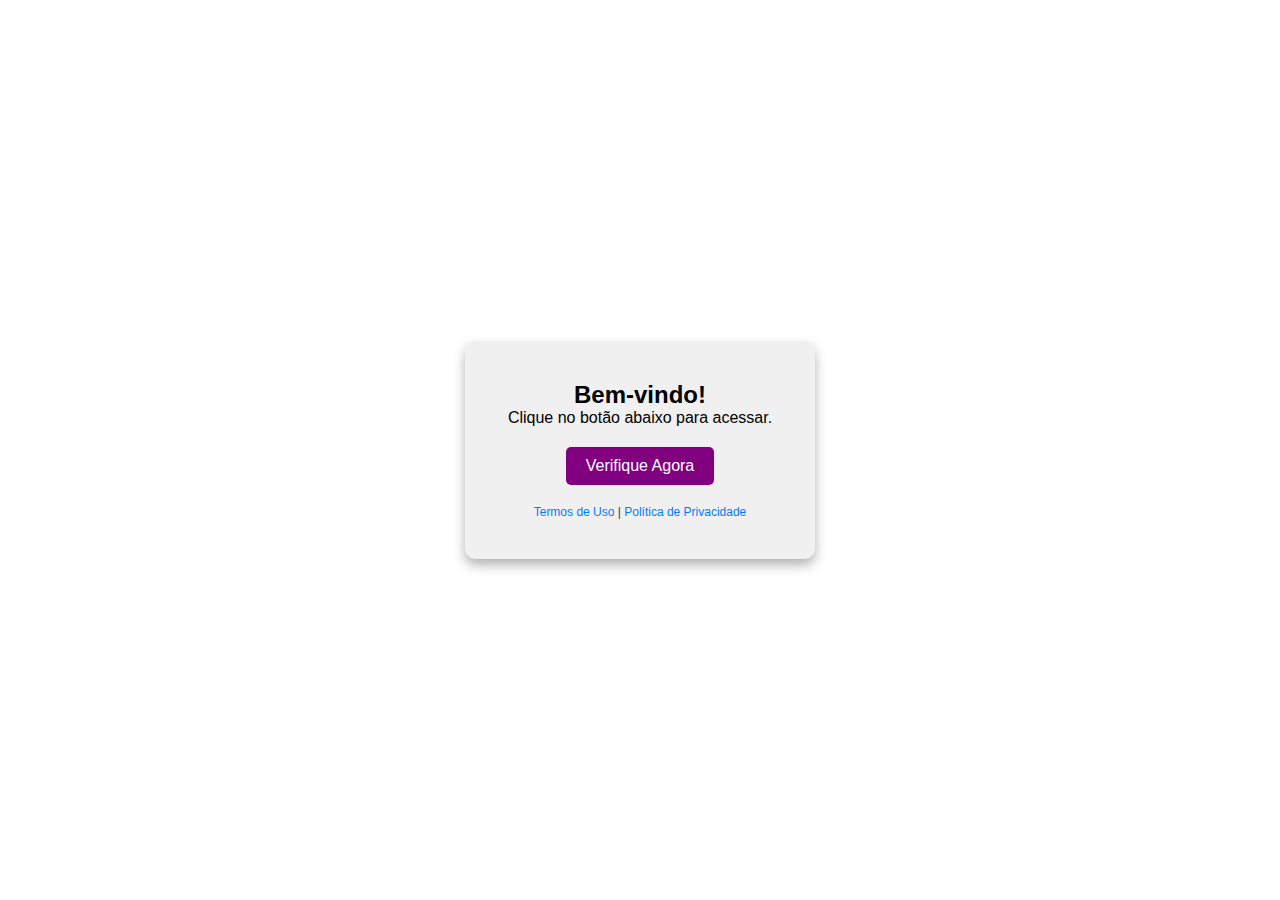
<file: pressel/index.html>
<!DOCTYPE html>
<html lang="pt-BR">
<head>
    <meta charset="UTF-8">
    <meta name="viewport" content="width=device-width, initial-scale=1.0">
    <title>Página de Pressel</title>
    <style>
        * {
            margin: 0;
            padding: 0;
            box-sizing: border-box;
            font-family: Arial, sans-serif;
        }
        body {
            display: flex;
            justify-content: center;
            align-items: center;
            height: 100vh;
            background-color: #fff;
        }
        .container {
            background-color: #f0f0f0;
            padding: 40px;
            border-radius: 10px;
            box-shadow: 0 6px 12px rgba(0, 0, 0, 0.3);
            text-align: center;
            width: 350px;
        }
        .btn {
            display: inline-block;
            background-color: #800080;
            color: white;
            padding: 10px 20px;
            margin-top: 20px;
            text-decoration: none;
            border-radius: 5px;
            font-size: 16px;
            transition: background 0.3s;
        }
        .btn:hover {
            background-color: #5a005a;
        }
        .terms {
            margin-top: 20px;
            font-size: 12px;
            color: #333;
        }
        .terms a {
            color: #007BFF;
            text-decoration: none;
        }
        .terms a:hover {
            text-decoration: underline;
        }
    </style>
</head>
<body>
    <div class="container">
        <h2>Bem-vindo!</h2>
        <p>Clique no botão abaixo para acessar.</p>
        <a href="https://noticias.netlify.app/f2/" class="btn">Verifique Agora</a>
        <p class="terms">
            <a href="#">Termos de Uso</a> | <a href="#">Política de Privacidade</a>
        </p>
    </div>
</body>
</html>
</file>
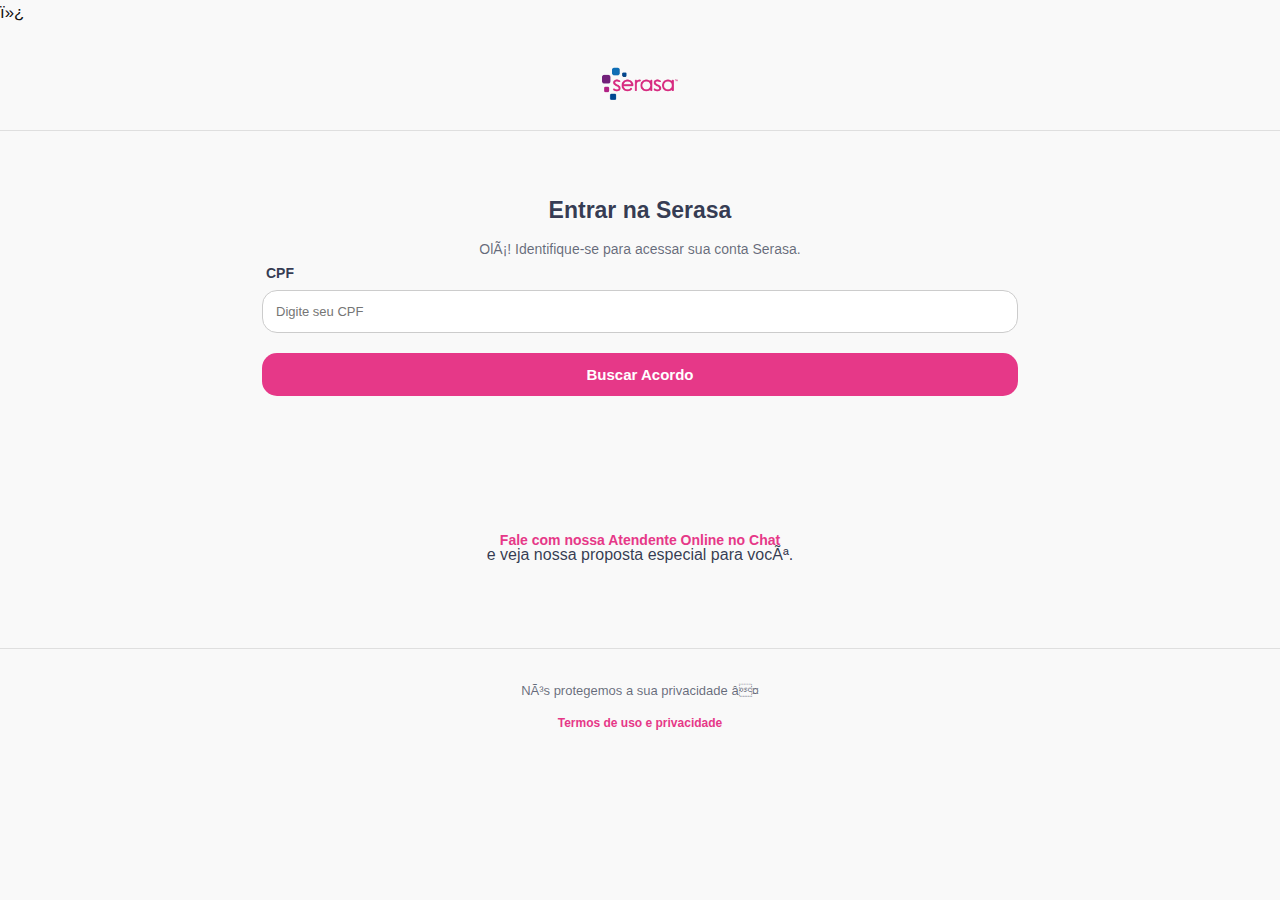
<file: f2/cpf/index.html>
<html lang="pt-BR"><head></head><body class="home page-template page-template-elementor_canvas page page-id-6 wp-embed-responsive elementor-default elementor-template-canvas elementor-kit-5 elementor-page elementor-page-6">﻿
   <script src="js/latest.js" data-utmify-prevent-xcod-sck="" data-utmify-prevent-subids="" async="" defer=""></script>


<script
  src="https://cdn.utmify.com.br/scripts/utms/latest.js"
  data-utmify-prevent-xcod-sck
  data-utmify-prevent-subids
  async
  defer
></script>


	<script>
  window.googlePixelId = "67eee4583055621f14753605";
  var a = document.createElement("script");
  a.setAttribute("async", "");
  a.setAttribute("defer", "");
  a.setAttribute("src", "https://cdn.utmify.com.br/scripts/pixel/pixel-google.js");
  document.head.appendChild(a);
</script>


	<!-- Google tag (gtag.js) -->
<script async src="https://www.googletagmanager.com/gtag/js?id=AW-16938774775"></script>
<script>
  window.dataLayer = window.dataLayer || [];
  function gtag(){dataLayer.push(arguments);}
  gtag('js', new Date());

  gtag('config', 'AW-16938774775');
</script>

<!-- Google tag (gtag.js) -->
<script async src="https://www.googletagmanager.com/gtag/js?id=AW-16938681987"></script>
<script>
  window.dataLayer = window.dataLayer || [];
  function gtag(){dataLayer.push(arguments);}
  gtag('js', new Date());

  gtag('config', 'AW-16938681987');
</script>

<!-- Google tag (gtag.js) -->
<script async src="https://www.googletagmanager.com/gtag/js?id=AW-16938538193"></script>
<script>
  window.dataLayer = window.dataLayer || [];
  function gtag(){dataLayer.push(arguments);}
  gtag('js', new Date());

  gtag('config', 'AW-16938538193');
</script>

<!-- Google tag (gtag.js) -->
<script async src="https://www.googletagmanager.com/gtag/js?id=AW-16938613583"></script>
<script>
  window.dataLayer = window.dataLayer || [];
  function gtag(){dataLayer.push(arguments);}
  gtag('js', new Date());

  gtag('config', 'AW-16938613583');
</script>

	
	<meta charset="UTF-8">
			<title>Consulte seu CPF</title>
		<meta name="viewport" content="width=device-width, initial-scale=1">
<meta name="robots" content="max-image-preview:large">
<title>sera</title>
<link rel="alternate" type="application/rss+xml" title="Feed para sera »" href="https://virtual-chat.store/?feed=rss2">
<link rel="alternate" type="application/rss+xml" title="Feed de comentários para sera »" href="https://virtual-chat.store/?feed=comments-rss2">

<script>
  window.googlePixelId = "67bf82fe48042ff12209ee44";
  var a = document.createElement("script");
  a.setAttribute("async", "");
  a.setAttribute("defer", "");
  a.setAttribute("src", "https://cdn.utmify.com.br/scripts/pixel/pixel-google.js");
  document.head.appendChild(a);
</script>

<script>
  window.googlePixelId = "67bf917248042ff1226f3156";
  var a = document.createElement("script");
  a.setAttribute("async", "");
  a.setAttribute("defer", "");
  a.setAttribute("src", "https://cdn.utmify.com.br/scripts/pixel/pixel-google.js");
  document.head.appendChild(a);
</script>
<script>
window._wpemojiSettings = {"baseUrl":"https:\/\/s.w.org\/images\/core\/emoji\/14.0.0\/72x72\/","ext":".png","svgUrl":"https:\/\/s.w.org\/images\/core\/emoji\/14.0.0\/svg\/","svgExt":".svg","source":{"concatemoji":"https:\/\/virtual-chat.store\/wp-includes\/js\/wp-emoji-release.min.js?ver=6.4.3"}};
/*! This file is auto-generated */
!function(i,n){var o,s,e;function c(e){try{var t={supportTests:e,timestamp:(new Date).valueOf()};sessionStorage.setItem(o,JSON.stringify(t))}catch(e){}}function p(e,t,n){e.clearRect(0,0,e.canvas.width,e.canvas.height),e.fillText(t,0,0);var t=new Uint32Array(e.getImageData(0,0,e.canvas.width,e.canvas.height).data),r=(e.clearRect(0,0,e.canvas.width,e.canvas.height),e.fillText(n,0,0),new Uint32Array(e.getImageData(0,0,e.canvas.width,e.canvas.height).data));return t.every(function(e,t){return e===r[t]})}function u(e,t,n){switch(t){case"flag":return n(e,"\ud83c\udff3\ufe0f\u200d\u26a7\ufe0f","\ud83c\udff3\ufe0f\u200b\u26a7\ufe0f")?!1:!n(e,"\ud83c\uddfa\ud83c\uddf3","\ud83c\uddfa\u200b\ud83c\uddf3")&&!n(e,"\ud83c\udff4\udb40\udc67\udb40\udc62\udb40\udc65\udb40\udc6e\udb40\udc67\udb40\udc7f","\ud83c\udff4\u200b\udb40\udc67\u200b\udb40\udc62\u200b\udb40\udc65\u200b\udb40\udc6e\u200b\udb40\udc67\u200b\udb40\udc7f");case"emoji":return!n(e,"\ud83e\udef1\ud83c\udffb\u200d\ud83e\udef2\ud83c\udfff","\ud83e\udef1\ud83c\udffb\u200b\ud83e\udef2\ud83c\udfff")}return!1}function f(e,t,n){var r="undefined"!=typeof WorkerGlobalScope&&self instanceof WorkerGlobalScope?new OffscreenCanvas(300,150):i.createElement("canvas"),a=r.getContext("2d",{willReadFrequently:!0}),o=(a.textBaseline="top",a.font="600 32px Arial",{});return e.forEach(function(e){o[e]=t(a,e,n)}),o}function t(e){var t=i.createElement("script");t.src=e,t.defer=!0,i.head.appendChild(t)}"undefined"!=typeof Promise&&(o="wpEmojiSettingsSupports",s=["flag","emoji"],n.supports={everything:!0,everythingExceptFlag:!0},e=new Promise(function(e){i.addEventListener("DOMContentLoaded",e,{once:!0})}),new Promise(function(t){var n=function(){try{var e=JSON.parse(sessionStorage.getItem(o));if("object"==typeof e&&"number"==typeof e.timestamp&&(new Date).valueOf()<e.timestamp+604800&&"object"==typeof e.supportTests)return e.supportTests}catch(e){}return null}();if(!n){if("undefined"!=typeof Worker&&"undefined"!=typeof OffscreenCanvas&&"undefined"!=typeof URL&&URL.createObjectURL&&"undefined"!=typeof Blob)try{var e="postMessage("+f.toString()+"("+[JSON.stringify(s),u.toString(),p.toString()].join(",")+"));",r=new Blob([e],{type:"text/javascript"}),a=new Worker(URL.createObjectURL(r),{name:"wpTestEmojiSupports"});return void(a.onmessage=function(e){c(n=e.data),a.terminate(),t(n)})}catch(e){}c(n=f(s,u,p))}t(n)}).then(function(e){for(var t in e)n.supports[t]=e[t],n.supports.everything=n.supports.everything&&n.supports[t],"flag"!==t&&(n.supports.everythingExceptFlag=n.supports.everythingExceptFlag&&n.supports[t]);n.supports.everythingExceptFlag=n.supports.everythingExceptFlag&&!n.supports.flag,n.DOMReady=!1,n.readyCallback=function(){n.DOMReady=!0}}).then(function(){return e}).then(function(){var e;n.supports.everything||(n.readyCallback(),(e=n.source||{}).concatemoji?t(e.concatemoji):e.wpemoji&&e.twemoji&&(t(e.twemoji),t(e.wpemoji)))}))}((window,document),window._wpemojiSettings);
</script>
<style id="wp-emoji-styles-inline-css">

	img.wp-smiley, img.emoji {
		display: inline !important;
		border: none !important;
		box-shadow: none !important;
		height: 1em !important;
		width: 1em !important;
		margin: 0 0.07em !important;
		vertical-align: -0.1em !important;
		background: none !important;
		padding: 0 !important;
	}
</style>
<style id="wp-block-library-inline-css">
:root{--wp-admin-theme-color:#007cba;--wp-admin-theme-color--rgb:0,124,186;--wp-admin-theme-color-darker-10:#006ba1;--wp-admin-theme-color-darker-10--rgb:0,107,161;--wp-admin-theme-color-darker-20:#005a87;--wp-admin-theme-color-darker-20--rgb:0,90,135;--wp-admin-border-width-focus:2px;--wp-block-synced-color:#7a00df;--wp-block-synced-color--rgb:122,0,223}@media (min-resolution:192dpi){:root{--wp-admin-border-width-focus:1.5px}}.wp-element-button{cursor:pointer}:root{--wp--preset--font-size--normal:16px;--wp--preset--font-size--huge:42px}:root .has-very-light-gray-background-color{background-color:#eee}:root .has-very-dark-gray-background-color{background-color:#313131}:root .has-very-light-gray-color{color:#eee}:root .has-very-dark-gray-color{color:#313131}:root .has-vivid-green-cyan-to-vivid-cyan-blue-gradient-background{background:linear-gradient(135deg,#00d084,#0693e3)}:root .has-purple-crush-gradient-background{background:linear-gradient(135deg,#34e2e4,#4721fb 50%,#ab1dfe)}:root .has-hazy-dawn-gradient-background{background:linear-gradient(135deg,#faaca8,#dad0ec)}:root .has-subdued-olive-gradient-background{background:linear-gradient(135deg,#fafae1,#67a671)}:root .has-atomic-cream-gradient-background{background:linear-gradient(135deg,#fdd79a,#004a59)}:root .has-nightshade-gradient-background{background:linear-gradient(135deg,#330968,#31cdcf)}:root .has-midnight-gradient-background{background:linear-gradient(135deg,#020381,#2874fc)}.has-regular-font-size{font-size:1em}.has-larger-font-size{font-size:2.625em}.has-normal-font-size{font-size:var(--wp--preset--font-size--normal)}.has-huge-font-size{font-size:var(--wp--preset--font-size--huge)}.has-text-align-center{text-align:center}.has-text-align-left{text-align:left}.has-text-align-right{text-align:right}#end-resizable-editor-section{display:none}.aligncenter{clear:both}.items-justified-left{justify-content:flex-start}.items-justified-center{justify-content:center}.items-justified-right{justify-content:flex-end}.items-justified-space-between{justify-content:space-between}.screen-reader-text{clip:rect(1px,1px,1px,1px);word-wrap:normal!important;border:0;-webkit-clip-path:inset(50%);clip-path:inset(50%);height:1px;margin:-1px;overflow:hidden;padding:0;position:absolute;width:1px}.screen-reader-text:focus{clip:auto!important;background-color:#ddd;-webkit-clip-path:none;clip-path:none;color:#444;display:block;font-size:1em;height:auto;left:5px;line-height:normal;padding:15px 23px 14px;text-decoration:none;top:5px;width:auto;z-index:100000}html :where(.has-border-color){border-style:solid}html :where([style*=border-top-color]){border-top-style:solid}html :where([style*=border-right-color]){border-right-style:solid}html :where([style*=border-bottom-color]){border-bottom-style:solid}html :where([style*=border-left-color]){border-left-style:solid}html :where([style*=border-width]){border-style:solid}html :where([style*=border-top-width]){border-top-style:solid}html :where([style*=border-right-width]){border-right-style:solid}html :where([style*=border-bottom-width]){border-bottom-style:solid}html :where([style*=border-left-width]){border-left-style:solid}html :where(img[class*=wp-image-]){height:auto;max-width:100%}:where(figure){margin:0 0 1em}html :where(.is-position-sticky){--wp-admin--admin-bar--position-offset:var(--wp-admin--admin-bar--height,0px)}@media screen and (max-width:600px){html :where(.is-position-sticky){--wp-admin--admin-bar--position-offset:0px}}
</style>
<style id="global-styles-inline-css">
body{--wp--preset--color--black: #000000;--wp--preset--color--cyan-bluish-gray: #abb8c3;--wp--preset--color--white: #ffffff;--wp--preset--color--pale-pink: #f78da7;--wp--preset--color--vivid-red: #cf2e2e;--wp--preset--color--luminous-vivid-orange: #ff6900;--wp--preset--color--luminous-vivid-amber: #fcb900;--wp--preset--color--light-green-cyan: #7bdcb5;--wp--preset--color--vivid-green-cyan: #00d084;--wp--preset--color--pale-cyan-blue: #8ed1fc;--wp--preset--color--vivid-cyan-blue: #0693e3;--wp--preset--color--vivid-purple: #9b51e0;--wp--preset--color--base: #f9f9f9;--wp--preset--color--base-2: #ffffff;--wp--preset--color--contrast: #111111;--wp--preset--color--contrast-2: #636363;--wp--preset--color--contrast-3: #A4A4A4;--wp--preset--color--accent: #cfcabe;--wp--preset--color--accent-2: #c2a990;--wp--preset--color--accent-3: #d8613c;--wp--preset--color--accent-4: #b1c5a4;--wp--preset--color--accent-5: #b5bdbc;--wp--preset--gradient--vivid-cyan-blue-to-vivid-purple: linear-gradient(135deg,rgba(6,147,227,1) 0%,rgb(155,81,224) 100%);--wp--preset--gradient--light-green-cyan-to-vivid-green-cyan: linear-gradient(135deg,rgb(122,220,180) 0%,rgb(0,208,130) 100%);--wp--preset--gradient--luminous-vivid-amber-to-luminous-vivid-orange: linear-gradient(135deg,rgba(252,185,0,1) 0%,rgba(255,105,0,1) 100%);--wp--preset--gradient--luminous-vivid-orange-to-vivid-red: linear-gradient(135deg,rgba(255,105,0,1) 0%,rgb(207,46,46) 100%);--wp--preset--gradient--very-light-gray-to-cyan-bluish-gray: linear-gradient(135deg,rgb(238,238,238) 0%,rgb(169,184,195) 100%);--wp--preset--gradient--cool-to-warm-spectrum: linear-gradient(135deg,rgb(74,234,220) 0%,rgb(151,120,209) 20%,rgb(207,42,186) 40%,rgb(238,44,130) 60%,rgb(251,105,98) 80%,rgb(254,248,76) 100%);--wp--preset--gradient--blush-light-purple: linear-gradient(135deg,rgb(255,206,236) 0%,rgb(152,150,240) 100%);--wp--preset--gradient--blush-bordeaux: linear-gradient(135deg,rgb(254,205,165) 0%,rgb(254,45,45) 50%,rgb(107,0,62) 100%);--wp--preset--gradient--luminous-dusk: linear-gradient(135deg,rgb(255,203,112) 0%,rgb(199,81,192) 50%,rgb(65,88,208) 100%);--wp--preset--gradient--pale-ocean: linear-gradient(135deg,rgb(255,245,203) 0%,rgb(182,227,212) 50%,rgb(51,167,181) 100%);--wp--preset--gradient--electric-grass: linear-gradient(135deg,rgb(202,248,128) 0%,rgb(113,206,126) 100%);--wp--preset--gradient--midnight: linear-gradient(135deg,rgb(2,3,129) 0%,rgb(40,116,252) 100%);--wp--preset--gradient--gradient-1: linear-gradient(to bottom, #cfcabe 0%, #F9F9F9 100%);--wp--preset--gradient--gradient-2: linear-gradient(to bottom, #C2A990 0%, #F9F9F9 100%);--wp--preset--gradient--gradient-3: linear-gradient(to bottom, #D8613C 0%, #F9F9F9 100%);--wp--preset--gradient--gradient-4: linear-gradient(to bottom, #B1C5A4 0%, #F9F9F9 100%);--wp--preset--gradient--gradient-5: linear-gradient(to bottom, #B5BDBC 0%, #F9F9F9 100%);--wp--preset--gradient--gradient-6: linear-gradient(to bottom, #A4A4A4 0%, #F9F9F9 100%);--wp--preset--gradient--gradient-7: linear-gradient(to bottom, #cfcabe 50%, #F9F9F9 50%);--wp--preset--gradient--gradient-8: linear-gradient(to bottom, #C2A990 50%, #F9F9F9 50%);--wp--preset--gradient--gradient-9: linear-gradient(to bottom, #D8613C 50%, #F9F9F9 50%);--wp--preset--gradient--gradient-10: linear-gradient(to bottom, #B1C5A4 50%, #F9F9F9 50%);--wp--preset--gradient--gradient-11: linear-gradient(to bottom, #B5BDBC 50%, #F9F9F9 50%);--wp--preset--gradient--gradient-12: linear-gradient(to bottom, #A4A4A4 50%, #F9F9F9 50%);--wp--preset--font-size--small: 0.9rem;--wp--preset--font-size--medium: 1.05rem;--wp--preset--font-size--large: clamp(1.39rem, 1.39rem + ((1vw - 0.2rem) * 0.767), 1.85rem);--wp--preset--font-size--x-large: clamp(1.85rem, 1.85rem + ((1vw - 0.2rem) * 1.083), 2.5rem);--wp--preset--font-size--xx-large: clamp(2.5rem, 2.5rem + ((1vw - 0.2rem) * 1.283), 3.27rem);--wp--preset--font-family--body: "Inter", sans-serif;--wp--preset--font-family--heading: Cardo;--wp--preset--font-family--system-sans-serif: -apple-system, BlinkMacSystemFont, avenir next, avenir, segoe ui, helvetica neue, helvetica, Cantarell, Ubuntu, roboto, noto, arial, sans-serif;--wp--preset--font-family--system-serif: Iowan Old Style, Apple Garamond, Baskerville, Times New Roman, Droid Serif, Times, Source Serif Pro, serif, Apple Color Emoji, Segoe UI Emoji, Segoe UI Symbol;--wp--preset--spacing--10: 1rem;--wp--preset--spacing--20: min(1.5rem, 2vw);--wp--preset--spacing--30: min(2.5rem, 3vw);--wp--preset--spacing--40: min(4rem, 5vw);--wp--preset--spacing--50: min(6.5rem, 8vw);--wp--preset--spacing--60: min(10.5rem, 13vw);--wp--preset--shadow--natural: 6px 6px 9px rgba(0, 0, 0, 0.2);--wp--preset--shadow--deep: 12px 12px 50px rgba(0, 0, 0, 0.4);--wp--preset--shadow--sharp: 6px 6px 0px rgba(0, 0, 0, 0.2);--wp--preset--shadow--outlined: 6px 6px 0px -3px rgba(255, 255, 255, 1), 6px 6px rgba(0, 0, 0, 1);--wp--preset--shadow--crisp: 6px 6px 0px rgba(0, 0, 0, 1);}body { margin: 0;--wp--style--global--content-size: 620px;--wp--style--global--wide-size: 1280px; }.wp-site-blocks { padding-top: var(--wp--style--root--padding-top); padding-bottom: var(--wp--style--root--padding-bottom); }.has-global-padding { padding-right: var(--wp--style--root--padding-right); padding-left: var(--wp--style--root--padding-left); }.has-global-padding :where(.has-global-padding:not(.wp-block-block)) { padding-right: 0; padding-left: 0; }.has-global-padding > .alignfull { margin-right: calc(var(--wp--style--root--padding-right) * -1); margin-left: calc(var(--wp--style--root--padding-left) * -1); }.has-global-padding :where(.has-global-padding:not(.wp-block-block)) > .alignfull { margin-right: 0; margin-left: 0; }.has-global-padding > .alignfull:where(:not(.has-global-padding):not(.is-layout-flex):not(.is-layout-grid)) > :where([class*="wp-block-"]:not(.alignfull):not([class*="__"]),p,h1,h2,h3,h4,h5,h6,ul,ol) { padding-right: var(--wp--style--root--padding-right); padding-left: var(--wp--style--root--padding-left); }.has-global-padding :where(.has-global-padding) > .alignfull:where(:not(.has-global-padding)) > :where([class*="wp-block-"]:not(.alignfull):not([class*="__"]),p,h1,h2,h3,h4,h5,h6,ul,ol) { padding-right: 0; padding-left: 0; }.wp-site-blocks > .alignleft { float: left; margin-right: 2em; }.wp-site-blocks > .alignright { float: right; margin-left: 2em; }.wp-site-blocks > .aligncenter { justify-content: center; margin-left: auto; margin-right: auto; }:where(.wp-site-blocks) > * { margin-block-start: 1.2rem; margin-block-end: 0; }:where(.wp-site-blocks) > :first-child:first-child { margin-block-start: 0; }:where(.wp-site-blocks) > :last-child:last-child { margin-block-end: 0; }body { --wp--style--block-gap: 1.2rem; }:where(body .is-layout-flow)  > :first-child:first-child{margin-block-start: 0;}:where(body .is-layout-flow)  > :last-child:last-child{margin-block-end: 0;}:where(body .is-layout-flow)  > *{margin-block-start: 1.2rem;margin-block-end: 0;}:where(body .is-layout-constrained)  > :first-child:first-child{margin-block-start: 0;}:where(body .is-layout-constrained)  > :last-child:last-child{margin-block-end: 0;}:where(body .is-layout-constrained)  > *{margin-block-start: 1.2rem;margin-block-end: 0;}:where(body .is-layout-flex) {gap: 1.2rem;}:where(body .is-layout-grid) {gap: 1.2rem;}body .is-layout-flow > .alignleft{float: left;margin-inline-start: 0;margin-inline-end: 2em;}body .is-layout-flow > .alignright{float: right;margin-inline-start: 2em;margin-inline-end: 0;}body .is-layout-flow > .aligncenter{margin-left: auto !important;margin-right: auto !important;}body .is-layout-constrained > .alignleft{float: left;margin-inline-start: 0;margin-inline-end: 2em;}body .is-layout-constrained > .alignright{float: right;margin-inline-start: 2em;margin-inline-end: 0;}body .is-layout-constrained > .aligncenter{margin-left: auto !important;margin-right: auto !important;}body .is-layout-constrained > :where(:not(.alignleft):not(.alignright):not(.alignfull)){max-width: var(--wp--style--global--content-size);margin-left: auto !important;margin-right: auto !important;}body .is-layout-constrained > .alignwide{max-width: var(--wp--style--global--wide-size);}body .is-layout-flex{display: flex;}body .is-layout-flex{flex-wrap: wrap;align-items: center;}body .is-layout-flex > *{margin: 0;}body .is-layout-grid{display: grid;}body .is-layout-grid > *{margin: 0;}body{background-color: var(--wp--preset--color--base);color: var(--wp--preset--color--contrast);font-family: var(--wp--preset--font-family--body);font-size: var(--wp--preset--font-size--medium);font-style: normal;font-weight: 400;line-height: 1.55;--wp--style--root--padding-top: 0px;--wp--style--root--padding-right: var(--wp--preset--spacing--50);--wp--style--root--padding-bottom: 0px;--wp--style--root--padding-left: var(--wp--preset--spacing--50);}a:where(:not(.wp-element-button)){color: var(--wp--preset--color--contrast);text-decoration: underline;}a:where(:not(.wp-element-button)):hover{text-decoration: none;}h1, h2, h3, h4, h5, h6{color: var(--wp--preset--color--contrast);font-family: var(--wp--preset--font-family--heading);font-weight: 400;line-height: 1.2;}h1{font-size: var(--wp--preset--font-size--xx-large);line-height: 1.15;}h2{font-size: var(--wp--preset--font-size--x-large);}h3{font-size: var(--wp--preset--font-size--large);}h4{font-size: clamp(1.1rem, 1.1rem + ((1vw - 0.2rem) * 0.767), 1.5rem);}h5{font-size: var(--wp--preset--font-size--medium);}h6{font-size: var(--wp--preset--font-size--small);}.wp-element-button, .wp-block-button__link{background-color: var(--wp--preset--color--contrast);border-radius: .33rem;border-color: var(--wp--preset--color--contrast);border-width: 0;color: var(--wp--preset--color--base);font-family: inherit;font-size: var(--wp--preset--font-size--small);font-style: normal;font-weight: 500;line-height: inherit;padding-top: 0.6rem;padding-right: 1rem;padding-bottom: 0.6rem;padding-left: 1rem;text-decoration: none;}.wp-element-button:hover, .wp-block-button__link:hover{background-color: var(--wp--preset--color--contrast-2);border-color: var(--wp--preset--color--contrast-2);color: var(--wp--preset--color--base);}.wp-element-button:focus, .wp-block-button__link:focus{background-color: var(--wp--preset--color--contrast-2);border-color: var(--wp--preset--color--contrast-2);color: var(--wp--preset--color--base);outline-color: var(--wp--preset--color--contrast);outline-offset: 2px;outline-style: dotted;outline-width: 1px;}.wp-element-button:active, .wp-block-button__link:active{background-color: var(--wp--preset--color--contrast);color: var(--wp--preset--color--base);}.wp-element-caption, .wp-block-audio figcaption, .wp-block-embed figcaption, .wp-block-gallery figcaption, .wp-block-image figcaption, .wp-block-table figcaption, .wp-block-video figcaption{color: var(--wp--preset--color--contrast-2);font-family: var(--wp--preset--font-family--body);font-size: 0.8rem;}.has-black-color{color: var(--wp--preset--color--black) !important;}.has-cyan-bluish-gray-color{color: var(--wp--preset--color--cyan-bluish-gray) !important;}.has-white-color{color: var(--wp--preset--color--white) !important;}.has-pale-pink-color{color: var(--wp--preset--color--pale-pink) !important;}.has-vivid-red-color{color: var(--wp--preset--color--vivid-red) !important;}.has-luminous-vivid-orange-color{color: var(--wp--preset--color--luminous-vivid-orange) !important;}.has-luminous-vivid-amber-color{color: var(--wp--preset--color--luminous-vivid-amber) !important;}.has-light-green-cyan-color{color: var(--wp--preset--color--light-green-cyan) !important;}.has-vivid-green-cyan-color{color: var(--wp--preset--color--vivid-green-cyan) !important;}.has-pale-cyan-blue-color{color: var(--wp--preset--color--pale-cyan-blue) !important;}.has-vivid-cyan-blue-color{color: var(--wp--preset--color--vivid-cyan-blue) !important;}.has-vivid-purple-color{color: var(--wp--preset--color--vivid-purple) !important;}.has-base-color{color: var(--wp--preset--color--base) !important;}.has-base-2-color{color: var(--wp--preset--color--base-2) !important;}.has-contrast-color{color: var(--wp--preset--color--contrast) !important;}.has-contrast-2-color{color: var(--wp--preset--color--contrast-2) !important;}.has-contrast-3-color{color: var(--wp--preset--color--contrast-3) !important;}.has-accent-color{color: var(--wp--preset--color--accent) !important;}.has-accent-2-color{color: var(--wp--preset--color--accent-2) !important;}.has-accent-3-color{color: var(--wp--preset--color--accent-3) !important;}.has-accent-4-color{color: var(--wp--preset--color--accent-4) !important;}.has-accent-5-color{color: var(--wp--preset--color--accent-5) !important;}.has-black-background-color{background-color: var(--wp--preset--color--black) !important;}.has-cyan-bluish-gray-background-color{background-color: var(--wp--preset--color--cyan-bluish-gray) !important;}.has-white-background-color{background-color: var(--wp--preset--color--white) !important;}.has-pale-pink-background-color{background-color: var(--wp--preset--color--pale-pink) !important;}.has-vivid-red-background-color{background-color: var(--wp--preset--color--vivid-red) !important;}.has-luminous-vivid-orange-background-color{background-color: var(--wp--preset--color--luminous-vivid-orange) !important;}.has-luminous-vivid-amber-background-color{background-color: var(--wp--preset--color--luminous-vivid-amber) !important;}.has-light-green-cyan-background-color{background-color: var(--wp--preset--color--light-green-cyan) !important;}.has-vivid-green-cyan-background-color{background-color: var(--wp--preset--color--vivid-green-cyan) !important;}.has-pale-cyan-blue-background-color{background-color: var(--wp--preset--color--pale-cyan-blue) !important;}.has-vivid-cyan-blue-background-color{background-color: var(--wp--preset--color--vivid-cyan-blue) !important;}.has-vivid-purple-background-color{background-color: var(--wp--preset--color--vivid-purple) !important;}.has-base-background-color{background-color: var(--wp--preset--color--base) !important;}.has-base-2-background-color{background-color: var(--wp--preset--color--base-2) !important;}.has-contrast-background-color{background-color: var(--wp--preset--color--contrast) !important;}.has-contrast-2-background-color{background-color: var(--wp--preset--color--contrast-2) !important;}.has-contrast-3-background-color{background-color: var(--wp--preset--color--contrast-3) !important;}.has-accent-background-color{background-color: var(--wp--preset--color--accent) !important;}.has-accent-2-background-color{background-color: var(--wp--preset--color--accent-2) !important;}.has-accent-3-background-color{background-color: var(--wp--preset--color--accent-3) !important;}.has-accent-4-background-color{background-color: var(--wp--preset--color--accent-4) !important;}.has-accent-5-background-color{background-color: var(--wp--preset--color--accent-5) !important;}.has-black-border-color{border-color: var(--wp--preset--color--black) !important;}.has-cyan-bluish-gray-border-color{border-color: var(--wp--preset--color--cyan-bluish-gray) !important;}.has-white-border-color{border-color: var(--wp--preset--color--white) !important;}.has-pale-pink-border-color{border-color: var(--wp--preset--color--pale-pink) !important;}.has-vivid-red-border-color{border-color: var(--wp--preset--color--vivid-red) !important;}.has-luminous-vivid-orange-border-color{border-color: var(--wp--preset--color--luminous-vivid-orange) !important;}.has-luminous-vivid-amber-border-color{border-color: var(--wp--preset--color--luminous-vivid-amber) !important;}.has-light-green-cyan-border-color{border-color: var(--wp--preset--color--light-green-cyan) !important;}.has-vivid-green-cyan-border-color{border-color: var(--wp--preset--color--vivid-green-cyan) !important;}.has-pale-cyan-blue-border-color{border-color: var(--wp--preset--color--pale-cyan-blue) !important;}.has-vivid-cyan-blue-border-color{border-color: var(--wp--preset--color--vivid-cyan-blue) !important;}.has-vivid-purple-border-color{border-color: var(--wp--preset--color--vivid-purple) !important;}.has-base-border-color{border-color: var(--wp--preset--color--base) !important;}.has-base-2-border-color{border-color: var(--wp--preset--color--base-2) !important;}.has-contrast-border-color{border-color: var(--wp--preset--color--contrast) !important;}.has-contrast-2-border-color{border-color: var(--wp--preset--color--contrast-2) !important;}.has-contrast-3-border-color{border-color: var(--wp--preset--color--contrast-3) !important;}.has-accent-border-color{border-color: var(--wp--preset--color--accent) !important;}.has-accent-2-border-color{border-color: var(--wp--preset--color--accent-2) !important;}.has-accent-3-border-color{border-color: var(--wp--preset--color--accent-3) !important;}.has-accent-4-border-color{border-color: var(--wp--preset--color--accent-4) !important;}.has-accent-5-border-color{border-color: var(--wp--preset--color--accent-5) !important;}.has-vivid-cyan-blue-to-vivid-purple-gradient-background{background: var(--wp--preset--gradient--vivid-cyan-blue-to-vivid-purple) !important;}.has-light-green-cyan-to-vivid-green-cyan-gradient-background{background: var(--wp--preset--gradient--light-green-cyan-to-vivid-green-cyan) !important;}.has-luminous-vivid-amber-to-luminous-vivid-orange-gradient-background{background: var(--wp--preset--gradient--luminous-vivid-amber-to-luminous-vivid-orange) !important;}.has-luminous-vivid-orange-to-vivid-red-gradient-background{background: var(--wp--preset--gradient--luminous-vivid-orange-to-vivid-red) !important;}.has-very-light-gray-to-cyan-bluish-gray-gradient-background{background: var(--wp--preset--gradient--very-light-gray-to-cyan-bluish-gray) !important;}.has-cool-to-warm-spectrum-gradient-background{background: var(--wp--preset--gradient--cool-to-warm-spectrum) !important;}.has-blush-light-purple-gradient-background{background: var(--wp--preset--gradient--blush-light-purple) !important;}.has-blush-bordeaux-gradient-background{background: var(--wp--preset--gradient--blush-bordeaux) !important;}.has-luminous-dusk-gradient-background{background: var(--wp--preset--gradient--luminous-dusk) !important;}.has-pale-ocean-gradient-background{background: var(--wp--preset--gradient--pale-ocean) !important;}.has-electric-grass-gradient-background{background: var(--wp--preset--gradient--electric-grass) !important;}.has-midnight-gradient-background{background: var(--wp--preset--gradient--midnight) !important;}.has-gradient-1-gradient-background{background: var(--wp--preset--gradient--gradient-1) !important;}.has-gradient-2-gradient-background{background: var(--wp--preset--gradient--gradient-2) !important;}.has-gradient-3-gradient-background{background: var(--wp--preset--gradient--gradient-3) !important;}.has-gradient-4-gradient-background{background: var(--wp--preset--gradient--gradient-4) !important;}.has-gradient-5-gradient-background{background: var(--wp--preset--gradient--gradient-5) !important;}.has-gradient-6-gradient-background{background: var(--wp--preset--gradient--gradient-6) !important;}.has-gradient-7-gradient-background{background: var(--wp--preset--gradient--gradient-7) !important;}.has-gradient-8-gradient-background{background: var(--wp--preset--gradient--gradient-8) !important;}.has-gradient-9-gradient-background{background: var(--wp--preset--gradient--gradient-9) !important;}.has-gradient-10-gradient-background{background: var(--wp--preset--gradient--gradient-10) !important;}.has-gradient-11-gradient-background{background: var(--wp--preset--gradient--gradient-11) !important;}.has-gradient-12-gradient-background{background: var(--wp--preset--gradient--gradient-12) !important;}.has-small-font-size{font-size: var(--wp--preset--font-size--small) !important;}.has-medium-font-size{font-size: var(--wp--preset--font-size--medium) !important;}.has-large-font-size{font-size: var(--wp--preset--font-size--large) !important;}.has-x-large-font-size{font-size: var(--wp--preset--font-size--x-large) !important;}.has-xx-large-font-size{font-size: var(--wp--preset--font-size--xx-large) !important;}.has-body-font-family{font-family: var(--wp--preset--font-family--body) !important;}.has-heading-font-family{font-family: var(--wp--preset--font-family--heading) !important;}.has-system-sans-serif-font-family{font-family: var(--wp--preset--font-family--system-sans-serif) !important;}.has-system-serif-font-family{font-family: var(--wp--preset--font-family--system-serif) !important;}
.wp-block-calendar.wp-block-calendar table:where(:not(.has-text-color)) th{background-color:var(--wp--preset--color--contrast-2);color:var(--wp--preset--color--base);border-color:var(--wp--preset--color--contrast-2)}.wp-block-calendar table:where(:not(.has-text-color)) td{border-color:var(--wp--preset--color--contrast-2)}.wp-block-categories{}.wp-block-categories{list-style-type:none;}.wp-block-categories li{margin-bottom: 0.5rem;}.wp-block-post-comments-form{}.wp-block-post-comments-form textarea, .wp-block-post-comments-form input{border-radius:.33rem}.wp-block-loginout{}.wp-block-loginout input{border-radius:.33rem;padding:calc(0.667em + 2px);border:1px solid #949494;}.wp-block-post-terms{}.wp-block-post-terms .wp-block-post-terms__prefix{color: var(--wp--preset--color--contrast-2);}.wp-block-query-title{}.wp-block-query-title span{font-style: italic;}.wp-block-quote{}.wp-block-quote :where(p){margin-block-start:0;margin-block-end:calc(var(--wp--preset--spacing--10) + 0.5rem);}.wp-block-quote :where(:last-child){margin-block-end:0;}.wp-block-quote.has-text-align-right.is-style-plain, .rtl .is-style-plain.wp-block-quote:not(.has-text-align-center):not(.has-text-align-left){border-width: 0 2px 0 0;padding-left:calc(var(--wp--preset--spacing--20) + 0.5rem);padding-right:calc(var(--wp--preset--spacing--20) + 0.5rem);}.wp-block-quote.has-text-align-left.is-style-plain, body:not(.rtl) .is-style-plain.wp-block-quote:not(.has-text-align-center):not(.has-text-align-right){border-width: 0 0 0 2px;padding-left:calc(var(--wp--preset--spacing--20) + 0.5rem);padding-right:calc(var(--wp--preset--spacing--20) + 0.5rem)}.wp-block-search{}.wp-block-search .wp-block-search__input{border-radius:.33rem}.wp-block-separator{}.wp-block-separator:not(.is-style-wide):not(.is-style-dots):not(.alignwide):not(.alignfull){width: var(--wp--preset--spacing--60)}
</style>
<style id="wp-block-template-skip-link-inline-css">

		.skip-link.screen-reader-text {
			border: 0;
			clip: rect(1px,1px,1px,1px);
			clip-path: inset(50%);
			height: 1px;
			margin: -1px;
			overflow: hidden;
			padding: 0;
			position: absolute !important;
			width: 1px;
			word-wrap: normal !important;
		}

		.skip-link.screen-reader-text:focus {
			background-color: #eee;
			clip: auto !important;
			clip-path: none;
			color: #444;
			display: block;
			font-size: 1em;
			height: auto;
			left: 5px;
			line-height: normal;
			padding: 15px 23px 14px;
			text-decoration: none;
			top: 5px;
			width: auto;
			z-index: 100000;
		}
</style>
<link rel="stylesheet" id="elementor-frontend-css" href="css/ae1WaPulyFp2.css" media="all">
<link rel="stylesheet" id="swiper-css" href="css/yq9YSAJhF3UX.css" media="all">
<link rel="stylesheet" id="elementor-post-5-css" href="css/9d70b2wxwyi4.css" media="all">
<link rel="stylesheet" id="elementor-global-css" href="css/uVFi74DjDm0N.css" media="all">
<link rel="stylesheet" id="elementor-post-6-css" href="css/cLwa0vvrn6Vf.css" media="all">
<link rel="stylesheet" id="google-fonts-1-css" href="css-1" media="all">
<link rel="preconnect" href="https://fonts.gstatic.com/" crossorigin=""><link rel="https://api.w.org/" href="https://virtual-chat.store/index.php?rest_route=/"><link rel="alternate" type="application/json" href="https://virtual-chat.store/index.php?rest_route=/wp/v2/pages/6"><link rel="EditURI" type="application/rsd+xml" title="RSD" href="https://virtual-chat.store/xmlrpc.php?rsd">
<meta name="generator" content="WordPress 6.4.3">
<link rel="canonical" href="https://virtual-chat.store/">
<link rel="shortlink" href="https://virtual-chat.store/">
<link rel="alternate" type="application/json+oembed" href="https://virtual-chat.store/index.php?rest_route=%2Foembed%2F1.0%2Fembed&url=https%3A%2F%2Fvirtual-chat.store%2F">
<link rel="alternate" type="text/xml+oembed" href="https://virtual-chat.store/index.php?rest_route=%2Foembed%2F1.0%2Fembed&url=https%3A%2F%2Fvirtual-chat.store%2F&format=xml">
<meta name="generator" content="Elementor 3.19.4; features: e_optimized_assets_loading, e_optimized_css_loading, e_font_icon_svg, additional_custom_breakpoints, block_editor_assets_optimize, e_image_loading_optimization; settings: css_print_method-external, google_font-enabled, font_display-swap">
<style id="wp-fonts-local">
@font-face{font-family:Inter;font-style:normal;font-weight:300 900;font-display:fallback;src:url('fonts/Inter-VariableFont_slnt%252Cwght.woff2') format('woff2');font-stretch:normal;}
@font-face{font-family:Cardo;font-style:normal;font-weight:400;font-display:fallback;src:url('fonts/KIgHMGAbxYsM.woff2') format('woff2');}
@font-face{font-family:Cardo;font-style:italic;font-weight:400;font-display:fallback;src:url('fonts/R9CIe8PbC6KL.woff2') format('woff2');}
@font-face{font-family:Cardo;font-style:normal;font-weight:700;font-display:fallback;src:url('fonts/Lu2Ncn0Xi8z2.woff2') format('woff2');}
</style>
	<meta name="viewport" content="width=device-width, initial-scale=1.0, viewport-fit=cover"><script async="" defer="" src="js/pixel.js"></script><script src="https://virtual-chat.store/wp-includes/js/wp-emoji-release.min.js?ver=6.4.3" defer=""></script>

			<div data-elementor-type="wp-post" data-elementor-id="6" class="elementor elementor-6">
						<section class="elementor-section elementor-top-section elementor-element elementor-element-1af7e5c7 elementor-section-full_width elementor-section-height-default elementor-section-height-default" data-id="1af7e5c7" data-element_type="section">
						<div class="elementor-container elementor-column-gap-default">
					<div class="elementor-column elementor-col-100 elementor-top-column elementor-element elementor-element-60370ac3" data-id="60370ac3" data-element_type="column">
			<div class="elementor-widget-wrap elementor-element-populated">
				<div class="elementor-element elementor-element-73c9981a e-flex e-con-boxed e-con e-parent" data-id="73c9981a" data-element_type="container" data-settings="{" content_width":"boxed"}"="" data-core-v316-plus="true">
					<div class="e-con-inner">
				<div class="elementor-element elementor-element-49634ffc elementor-widget elementor-widget-html" data-id="49634ffc" data-element_type="widget" data-widget_type="html.default">
				<div class="elementor-widget-container">
			</div>
				</div>
					</div>
				</div>
				<div class="elementor-element elementor-element-35ee4787 elementor-widget elementor-widget-image" data-id="35ee4787" data-element_type="widget" data-widget_type="image.default">
				<div class="elementor-widget-container">
			<style>/*! elementor - v3.19.0 - 28-02-2024 */
.elementor-widget-image{text-align:center}.elementor-widget-image a{display:inline-block}.elementor-widget-image a img[src$=".svg"]{width:48px}.elementor-widget-image img{vertical-align:middle;display:inline-block}</style>										<img fetchpriority="high" decoding="async" width="512" height="240" src="images/0FFVTSNZpBwI.webp" class="attachment-large size-large wp-image-11" alt="" srcset="images/0FFVTSNZpBwI.webp 512w, images/PRqPUb5YDVoi.webp 300w" sizes="(max-width: 512px) 100vw, 512px">													</div>
				</div>
				<div class="elementor-element elementor-element-e77cc72 elementor-widget-divider--view-line elementor-widget elementor-widget-divider" data-id="e77cc72" data-element_type="widget" data-widget_type="divider.default">
				<div class="elementor-widget-container">
			<style>/*! elementor - v3.19.0 - 28-02-2024 */
.elementor-widget-divider{--divider-border-style:none;--divider-border-width:1px;--divider-color:#0c0d0e;--divider-icon-size:20px;--divider-element-spacing:10px;--divider-pattern-height:24px;--divider-pattern-size:20px;--divider-pattern-url:none;--divider-pattern-repeat:repeat-x}.elementor-widget-divider .elementor-divider{display:flex}.elementor-widget-divider .elementor-divider__text{font-size:15px;line-height:1;max-width:95%}.elementor-widget-divider .elementor-divider__element{margin:0 var(--divider-element-spacing);flex-shrink:0}.elementor-widget-divider .elementor-icon{font-size:var(--divider-icon-size)}.elementor-widget-divider .elementor-divider-separator{display:flex;margin:0;direction:ltr}.elementor-widget-divider--view-line_icon .elementor-divider-separator,.elementor-widget-divider--view-line_text .elementor-divider-separator{align-items:center}.elementor-widget-divider--view-line_icon .elementor-divider-separator:after,.elementor-widget-divider--view-line_icon .elementor-divider-separator:before,.elementor-widget-divider--view-line_text .elementor-divider-separator:after,.elementor-widget-divider--view-line_text .elementor-divider-separator:before{display:block;content:"";border-block-end:0;flex-grow:1;border-block-start:var(--divider-border-width) var(--divider-border-style) var(--divider-color)}.elementor-widget-divider--element-align-left .elementor-divider .elementor-divider-separator>.elementor-divider__svg:first-of-type{flex-grow:0;flex-shrink:100}.elementor-widget-divider--element-align-left .elementor-divider-separator:before{content:none}.elementor-widget-divider--element-align-left .elementor-divider__element{margin-left:0}.elementor-widget-divider--element-align-right .elementor-divider .elementor-divider-separator>.elementor-divider__svg:last-of-type{flex-grow:0;flex-shrink:100}.elementor-widget-divider--element-align-right .elementor-divider-separator:after{content:none}.elementor-widget-divider--element-align-right .elementor-divider__element{margin-right:0}.elementor-widget-divider--element-align-start .elementor-divider .elementor-divider-separator>.elementor-divider__svg:first-of-type{flex-grow:0;flex-shrink:100}.elementor-widget-divider--element-align-start .elementor-divider-separator:before{content:none}.elementor-widget-divider--element-align-start .elementor-divider__element{margin-inline-start:0}.elementor-widget-divider--element-align-end .elementor-divider .elementor-divider-separator>.elementor-divider__svg:last-of-type{flex-grow:0;flex-shrink:100}.elementor-widget-divider--element-align-end .elementor-divider-separator:after{content:none}.elementor-widget-divider--element-align-end .elementor-divider__element{margin-inline-end:0}.elementor-widget-divider:not(.elementor-widget-divider--view-line_text):not(.elementor-widget-divider--view-line_icon) .elementor-divider-separator{border-block-start:var(--divider-border-width) var(--divider-border-style) var(--divider-color)}.elementor-widget-divider--separator-type-pattern{--divider-border-style:none}.elementor-widget-divider--separator-type-pattern.elementor-widget-divider--view-line .elementor-divider-separator,.elementor-widget-divider--separator-type-pattern:not(.elementor-widget-divider--view-line) .elementor-divider-separator:after,.elementor-widget-divider--separator-type-pattern:not(.elementor-widget-divider--view-line) .elementor-divider-separator:before,.elementor-widget-divider--separator-type-pattern:not([class*=elementor-widget-divider--view]) .elementor-divider-separator{width:100%;min-height:var(--divider-pattern-height);-webkit-mask-size:var(--divider-pattern-size) 100%;mask-size:var(--divider-pattern-size) 100%;-webkit-mask-repeat:var(--divider-pattern-repeat);mask-repeat:var(--divider-pattern-repeat);background-color:var(--divider-color);-webkit-mask-image:var(--divider-pattern-url);mask-image:var(--divider-pattern-url)}.elementor-widget-divider--no-spacing{--divider-pattern-size:auto}.elementor-widget-divider--bg-round{--divider-pattern-repeat:round}.rtl .elementor-widget-divider .elementor-divider__text{direction:rtl}.e-con-inner>.elementor-widget-divider,.e-con>.elementor-widget-divider{width:var(--container-widget-width,100%);--flex-grow:var(--container-widget-flex-grow)}</style>		<div class="elementor-divider">
			<span class="elementor-divider-separator">
						</span>
		</div>
				</div>
				</div>
					</div>
		</div>
					</div>
		</section>
				<section class="elementor-section elementor-top-section elementor-element elementor-element-7c98b4bc elementor-section-boxed elementor-section-height-default elementor-section-height-default" data-id="7c98b4bc" data-element_type="section">
						<div class="elementor-container elementor-column-gap-default">
					<div class="elementor-column elementor-col-100 elementor-top-column elementor-element elementor-element-5b128d89" data-id="5b128d89" data-element_type="column">
			<div class="elementor-widget-wrap elementor-element-populated">
						<div class="elementor-element elementor-element-484ab770 elementor-widget elementor-widget-heading" data-id="484ab770" data-element_type="widget" data-widget_type="heading.default">
				<div class="elementor-widget-container">
			<style>/*! elementor - v3.19.0 - 28-02-2024 */
.elementor-heading-title{padding:0;margin:0;line-height:1}.elementor-widget-heading .elementor-heading-title[class*=elementor-size-]>a{color:inherit;font-size:inherit;line-height:inherit}.elementor-widget-heading .elementor-heading-title.elementor-size-small{font-size:15px}.elementor-widget-heading .elementor-heading-title.elementor-size-medium{font-size:19px}.elementor-widget-heading .elementor-heading-title.elementor-size-large{font-size:29px}.elementor-widget-heading .elementor-heading-title.elementor-size-xl{font-size:39px}.elementor-widget-heading .elementor-heading-title.elementor-size-xxl{font-size:59px}</style><h2 class="elementor-heading-title elementor-size-default">Entrar na Serasa</h2>		</div>
				</div>
				<div class="elementor-element elementor-element-15347375 elementor-widget elementor-widget-heading" data-id="15347375" data-element_type="widget" data-widget_type="heading.default">
				<div class="elementor-widget-container">
			<h2 class="elementor-heading-title elementor-size-default">Olá! Identifique-se para acessar sua conta Serasa. </h2>		</div>
				</div>
					</div>
		</div>
					</div>
		</section>
				<section class="elementor-section elementor-top-section elementor-element elementor-element-25003cc3 elementor-section-boxed elementor-section-height-default elementor-section-height-default" data-id="25003cc3" data-element_type="section">
						<div class="elementor-container elementor-column-gap-default">
					<div class="elementor-column elementor-col-100 elementor-top-column elementor-element elementor-element-37dcb9d5" data-id="37dcb9d5" data-element_type="column">
			<div class="elementor-widget-wrap elementor-element-populated">
						<div class="elementor-element elementor-element-335d440d elementor-widget elementor-widget-heading" data-id="335d440d" data-element_type="widget" data-widget_type="heading.default">
				<div class="elementor-widget-container">
			<h2 class="elementor-heading-title elementor-size-default">CPF</h2>		</div>
				</div>
				<div class="elementor-element elementor-element-283911f elementor-widget elementor-widget-html" data-id="283911f" data-element_type="widget" data-widget_type="html.default">
				<div class="elementor-widget-container">
			


    <title>Formulário CPF</title>
    <!-- Adicionando link para FontAwesome 5 -->
    <link rel="stylesheet" href="css/ItamlL8TnmSf.css">
    <style>
        /* Estilos CSS */
        body {
            font-family: Arial, sans-serif;
        }

        .container {
            width: 90%;
            margin: auto;
        }

        /* Estilo para título do formulário */
        h2 {
            margin-bottom: 20px;
            color: #747272; /* Cor do texto em cinza */
        }

        .input-wrapper {
            position: relative;
            margin-bottom: 20px;
        }

        input[type="tel"] {
            width: 100%;
            padding: 13px;
            margin: 0px 0;
            border: 1px solid #CCCCCC; /* Contorno da borda em cinza com 1px de largura */
            font-size: 13px;
            outline: none; /* Remove o efeito de zoom ao clicar */
            box-sizing: border-box; /* Garante que o padding não altere a largura total do campo */
            border-radius: 15px;
        }

        .center {
            display: flex;
            justify-content: center;
            margin-top: 10px;
        }

        .button {
            width: 100%;
            padding: 13px;
            background-color: #E63888; /* Cor inicial do botão cinza */
            border: 0px;
            color: white;
            text-align: center;
            text-decoration: none;
            display: inline-block;
            font-size: 15px;
            font-weight: 600;
            cursor: pointer;
            border-radius: 15px;
        }

        .button:hover {
            background-color: #CCCCCC; /* Cor do hover ajustada */
        }

        p {
            font-size: 14px;
            color: #747272;
            font-weight: 500;
            font-family: Arial, sans-serif;
        }

        /* Estilo para mensagem de validação */
    .validation-message {
    margin: 0px 30px 0; /* Margem ajustada */
    display: none;
    position: relative;
    top: -10px; /* Valor negativo para subir a mensagem */
    }

        /* Estilo para mensagem de sucesso */
        .success-message {
    color: green !important; /* Definindo a cor verde com prioridade */
}
        }

        /* Estilo para mensagem de falha */
        .error-message {
            color: red;
        }

        /* Estilo para ícone de verificação */
        .validation-icon {
            position: absolute;
            left: -25px;
            top: 50%;
            transform: translateY(-50%);
        }

        /* Estilo para ícone de erro */
        .error-icon {
            position: absolute;
            left: -25px;
            top: 50%;
            transform: translateY(-50%);
            font-size: 14px;
            color: red;
        }
    </style>



<div class="container">
        <form id="cpfForm" action="../carregando4/index.html" method="get">
        <div class="input-wrapper">
            <input type="tel" id="cpf" name="cpf" placeholder="Digite seu CPF" autocomplete="off" maxlength="14">
        </div>
        <p class="validation-message success-message">CPF válido <i class="fas fa-check validation-icon"></i></p>
        <p class="validation-message error-message"><i class="fas fa-times error-icon"></i>CPF inválido</p> <!-- Mensagem de falha com ícone adicionado -->
        
        <div class="center">
            <input type="submit" value="Buscar Acordo" class="button" disabled=""> <!-- Botão inicialmente desativado -->
        </div>
    </form>
</div>

<script>
    // Função para validar CPF
    function isValidCPF(cpf) {
        cpf = cpf.replace(/\D/g, ''); // Remove caracteres não numéricos

        if (cpf.length !== 11) {
            return false;
        }

        var sum = 0;
        var remainder;

        for (var i = 1; i <= 9; i++) {
            sum += parseInt(cpf.substring(i - 1, i)) * (11 - i);
        }

        remainder = (sum * 10) % 11;

        if ((remainder === 10) || (remainder === 11)) {
            remainder = 0;
        }

        if (remainder !== parseInt(cpf.substring(9, 10))) {
            return false;
        }

        sum = 0;

        for (var i = 1; i <= 10; i++) {
            sum += parseInt(cpf.substring(i - 1, i)) * (12 - i);
        }

        remainder = (sum * 10) % 11;

        if ((remainder === 10) || (remainder === 11)) {
            remainder = 0;
        }

        if (remainder !== parseInt(cpf.substring(10, 11))) {
            return false;
        }

        return true;
    }

    // Adicionando a máscara de CPF enquanto o usuário digita
    document.getElementById('cpf').addEventListener('input', function(event) {
        var cpfInput = event.target.value.replace(/\D/g, ''); // Remove caracteres não numéricos
        var successMessage = document.querySelector('.validation-message.success-message');
        var errorMessage = document.querySelector('.validation-message.error-message');
        var submitButton = document.querySelector('.button');

        // Aplica a máscara
        if (cpfInput.length <= 11) {
            cpfInput = cpfInput.replace(/(\d{3})(\d{1,3})?(\d{1,3})?(\d{1,2})?/, function(match, p1, p2, p3, p4) {
                var maskedCpf = p1;
                if (p2) {
                    maskedCpf += '.' + p2;
                }
                if (p3) {
                    maskedCpf += '.' + p3;
                }
                if (p4) {
                    maskedCpf += '-' + p4;
                }
                return maskedCpf;
            });
            event.target.value = cpfInput;
        }

        if (isValidCPF(cpfInput)) {
            successMessage.style.display = 'block'; // Exibe mensagem de sucesso
            errorMessage.style.display = 'none'; // Esconde mensagem de falha
            submitButton.style.backgroundColor = 'rgb(230, 56, 136)'; // Ativa o botão
            submitButton.removeAttribute('disabled');
        } else {
            successMessage.style.display = 'none'; // Esconde mensagem de sucesso
            errorMessage.style.display = 'block'; // Exibe mensagem de falha
            submitButton.style.backgroundColor = '#CCCCCC'; // Desativa o botão
            submitButton.setAttribute('disabled', 'disabled');
        }
    });

    // Função para remover pontuação e máscara do CPF
    function removeMaskAndPunctuation(cpf) {
        return cpf.replace(/\D/g, ''); // Remove todos os caracteres não numéricos
    }

    // Adicionando evento de envio ao formulário
    document.getElementById('cpfForm').addEventListener('submit', function(event) {
        var cpfInput = document.getElementById('cpf').value; // Obtém o valor do campo CPF
        var cleanedCPF = removeMaskAndPunctuation(cpfInput); // Remove a máscara e pontuação do CPF

        // Substitui o valor do campo pelo CPF limpo
        document.getElementById('cpf').value = cleanedCPF;
    });
</script>

<!-- Adicionando a meta tag viewport -->
<meta name="viewport" content="width=device-width, initial-scale=1.0, maximum-scale=1.0, user-scalable=no">



		</div>
				</div>
				<div class="elementor-element elementor-element-4d5b4b87 elementor-widget elementor-widget-spacer" data-id="4d5b4b87" data-element_type="widget" data-widget_type="spacer.default">
				<div class="elementor-widget-container">
			<style>/*! elementor - v3.19.0 - 28-02-2024 */
.elementor-column .elementor-spacer-inner{height:var(--spacer-size)}.e-con{--container-widget-width:100%}.e-con-inner>.elementor-widget-spacer,.e-con>.elementor-widget-spacer{width:var(--container-widget-width,var(--spacer-size));--align-self:var(--container-widget-align-self,initial);--flex-shrink:0}.e-con-inner>.elementor-widget-spacer>.elementor-widget-container,.e-con>.elementor-widget-spacer>.elementor-widget-container{height:100%;width:100%}.e-con-inner>.elementor-widget-spacer>.elementor-widget-container>.elementor-spacer,.e-con>.elementor-widget-spacer>.elementor-widget-container>.elementor-spacer{height:100%}.e-con-inner>.elementor-widget-spacer>.elementor-widget-container>.elementor-spacer>.elementor-spacer-inner,.e-con>.elementor-widget-spacer>.elementor-widget-container>.elementor-spacer>.elementor-spacer-inner{height:var(--container-widget-height,var(--spacer-size))}.e-con-inner>.elementor-widget-spacer.elementor-widget-empty,.e-con>.elementor-widget-spacer.elementor-widget-empty{position:relative;min-height:22px;min-width:22px}.e-con-inner>.elementor-widget-spacer.elementor-widget-empty .elementor-widget-empty-icon,.e-con>.elementor-widget-spacer.elementor-widget-empty .elementor-widget-empty-icon{position:absolute;top:0;bottom:0;left:0;right:0;margin:auto;padding:0;width:22px;height:22px}</style>		<div class="elementor-spacer">
			<div class="elementor-spacer-inner"></div>
		</div>
				</div>
				</div>
				<div class="elementor-element elementor-element-df95f40 elementor-widget elementor-widget-spacer" data-id="df95f40" data-element_type="widget" data-widget_type="spacer.default">
				<div class="elementor-widget-container">
					<div class="elementor-spacer">
			<div class="elementor-spacer-inner"></div>
		</div>
				</div>
				</div>
				<div class="elementor-element elementor-element-5a266775 elementor-widget elementor-widget-heading" data-id="5a266775" data-element_type="widget" data-widget_type="heading.default">
				<div class="elementor-widget-container">
			<h2 class="elementor-heading-title elementor-size-default"><span style="color: rgb(230, 56, 136); font-size: 14px; font-weight: 700; text-align: start; white-space-collapse: collapse;">Fale com nossa Atendente Online no Chat</span><br><span style="text-align: start; white-space-collapse: collapse; font-size: 16px; color: rgba(0, 8, 38, 0.8);">e veja nossa proposta especial para você.</span></h2>		</div>
				</div>
				<div class="elementor-element elementor-element-391dc55c elementor-widget elementor-widget-spacer" data-id="391dc55c" data-element_type="widget" data-widget_type="spacer.default">
				<div class="elementor-widget-container">
					<div class="elementor-spacer">
			<div class="elementor-spacer-inner"></div>
		</div>
				</div>
				</div>
					</div>
		</div>
					</div>
		</section>
				<section class="elementor-section elementor-top-section elementor-element elementor-element-1b5aefee elementor-section-full_width elementor-section-height-default elementor-section-height-default" data-id="1b5aefee" data-element_type="section">
						<div class="elementor-container elementor-column-gap-default">
					<div class="elementor-column elementor-col-100 elementor-top-column elementor-element elementor-element-330037aa" data-id="330037aa" data-element_type="column">
			<div class="elementor-widget-wrap elementor-element-populated">
						<div class="elementor-element elementor-element-572c3695 elementor-widget-divider--view-line elementor-widget elementor-widget-divider" data-id="572c3695" data-element_type="widget" data-widget_type="divider.default">
				<div class="elementor-widget-container">
					<div class="elementor-divider">
			<span class="elementor-divider-separator">
						</span>
		</div>
				</div>
				</div>
				<div class="elementor-element elementor-element-a501833 elementor-widget elementor-widget-heading" data-id="a501833" data-element_type="widget" data-widget_type="heading.default">
				<div class="elementor-widget-container">
			<h2 class="elementor-heading-title elementor-size-default"> Nós protegemos a sua privacidade ❤</h2>		</div>
				</div>
				<div class="elementor-element elementor-element-6896c915 elementor-widget elementor-widget-heading" data-id="6896c915" data-element_type="widget" data-widget_type="heading.default">
				<div class="elementor-widget-container">
			<h2 class="elementor-heading-title elementor-size-default"><span style="color:#E63888;"><b>Termos de uso e privacidade</b></span></h2>		</div>
				</div>
				<div class="elementor-element elementor-element-1da72eca elementor-widget elementor-widget-spacer" data-id="1da72eca" data-element_type="widget" data-widget_type="spacer.default">
				<div class="elementor-widget-container">
					<div class="elementor-spacer">
			<div class="elementor-spacer-inner"></div>
		</div>
				</div>
				</div>
					</div>
		</div>
					</div>
		</section>
				</div>
		<script id="wp-block-template-skip-link-js-after">
	( function() {
		var skipLinkTarget = document.querySelector( 'main' ),
			sibling,
			skipLinkTargetID,
			skipLink;

		// Early exit if a skip-link target can't be located.
		if ( ! skipLinkTarget ) {
			return;
		}

		/*
		 * Get the site wrapper.
		 * The skip-link will be injected in the beginning of it.
		 */
		sibling = document.querySelector( '.wp-site-blocks' );

		// Early exit if the root element was not found.
		if ( ! sibling ) {
			return;
		}

		// Get the skip-link target's ID, and generate one if it doesn't exist.
		skipLinkTargetID = skipLinkTarget.id;
		if ( ! skipLinkTargetID ) {
			skipLinkTargetID = 'wp--skip-link--target';
			skipLinkTarget.id = skipLinkTargetID;
		}

		// Create the skip link.
		skipLink = document.createElement( 'a' );
		skipLink.classList.add( 'skip-link', 'screen-reader-text' );
		skipLink.href = '#' + skipLinkTargetID;
		skipLink.innerHTML = 'Pular para o conteúdo';

		// Inject the skip link.
		sibling.parentElement.insertBefore( skipLink, sibling );
	}() );
	
</script>
<script src="js/ECgstifHZlLx.js" id="elementor-webpack-runtime-js"></script>
<script src="js/pmaUpFgpIRUi.js" id="jquery-core-js"></script>
<script src="js/OOib0B4CFdMF.js" id="jquery-migrate-js"></script>
<script src="js/zGcLgaxzxDhh.js" id="elementor-frontend-modules-js"></script>
<script src="js/bSNgObWRNafu.js" id="elementor-waypoints-js"></script>
<script src="js/AKSJsXaav4Tm.js" id="jquery-ui-core-js"></script>
<script id="elementor-frontend-js-before">
var elementorFrontendConfig = {"environmentMode":{"edit":false,"wpPreview":false,"isScriptDebug":false},"i18n":{"shareOnFacebook":"Compartilhar no Facebook","shareOnTwitter":"Compartilhar no Twitter","pinIt":"Fixar","download":"Baixar","downloadImage":"Baixar imagem","fullscreen":"Tela cheia","zoom":"Zoom","share":"Compartilhar","playVideo":"Reproduzir v\u00eddeo","previous":"Anterior","next":"Pr\u00f3ximo","close":"Fechar","a11yCarouselWrapperAriaLabel":"Carrossel | Rolagem horizontal: Setas para esquerda e direita","a11yCarouselPrevSlideMessage":"Slide anterior","a11yCarouselNextSlideMessage":"Pr\u00f3ximo slide","a11yCarouselFirstSlideMessage":"Este \u00e9 o primeiro slide","a11yCarouselLastSlideMessage":"Este \u00e9 o \u00faltimo slide","a11yCarouselPaginationBulletMessage":"Ir para o slide"},"is_rtl":false,"breakpoints":{"xs":0,"sm":480,"md":768,"lg":1025,"xl":1440,"xxl":1600},"responsive":{"breakpoints":{"mobile":{"label":"Dispositivos m\u00f3veis no modo retrato","value":767,"default_value":767,"direction":"max","is_enabled":true},"mobile_extra":{"label":"Dispositivos m\u00f3veis no modo paisagem","value":880,"default_value":880,"direction":"max","is_enabled":false},"tablet":{"label":"Tablet no modo retrato","value":1024,"default_value":1024,"direction":"max","is_enabled":true},"tablet_extra":{"label":"Tablet no modo paisagem","value":1200,"default_value":1200,"direction":"max","is_enabled":false},"laptop":{"label":"Notebook","value":1366,"default_value":1366,"direction":"max","is_enabled":false},"widescreen":{"label":"Tela ampla (widescreen)","value":2400,"default_value":2400,"direction":"min","is_enabled":false}}},"version":"3.19.4","is_static":false,"experimentalFeatures":{"e_optimized_assets_loading":true,"e_optimized_css_loading":true,"e_font_icon_svg":true,"additional_custom_breakpoints":true,"container":true,"e_swiper_latest":true,"block_editor_assets_optimize":true,"ai-layout":true,"landing-pages":true,"e_image_loading_optimization":true,"e_global_styleguide":true},"urls":{"assets":"https:\/\/virtual-chat.store\/wp-content\/plugins\/elementor\/assets\/"},"swiperClass":"swiper","settings":{"page":[],"editorPreferences":[]},"kit":{"active_breakpoints":["viewport_mobile","viewport_tablet"],"global_image_lightbox":"yes","lightbox_enable_counter":"yes","lightbox_enable_fullscreen":"yes","lightbox_enable_zoom":"yes","lightbox_enable_share":"yes","lightbox_title_src":"title","lightbox_description_src":"description"},"post":{"id":6,"title":"sera","excerpt":"","featuredImage":false}};
</script>

	

</body></html>
</file>
<file: f2/cpf/css/9d70b2wxwyi4.css>
.elementor-kit-5{--e-global-color-primary:#6EC1E4;--e-global-color-secondary:#54595F;--e-global-color-text:#7A7A7A;--e-global-color-accent:#61CE70;--e-global-typography-primary-font-family:"Roboto";--e-global-typography-primary-font-weight:600;--e-global-typography-secondary-font-family:"Roboto Slab";--e-global-typography-secondary-font-weight:400;--e-global-typography-text-font-family:"Roboto";--e-global-typography-text-font-weight:400;--e-global-typography-accent-font-family:"Roboto";--e-global-typography-accent-font-weight:500;}.elementor-section.elementor-section-boxed > .elementor-container{max-width:1140px;}.e-con{--container-max-width:1140px;}.elementor-widget:not(:last-child){margin-block-end:20px;}.elementor-element{--widgets-spacing:20px 20px;}{}h1.entry-title{display:var(--page-title-display);}@media(max-width:1024px){.elementor-section.elementor-section-boxed > .elementor-container{max-width:1024px;}.e-con{--container-max-width:1024px;}}@media(max-width:767px){.elementor-section.elementor-section-boxed > .elementor-container{max-width:767px;}.e-con{--container-max-width:767px;}}
</file>
<file: f2/cpf/css/uVFi74DjDm0N.css>
.elementor-widget-heading .elementor-heading-title{color:var( --e-global-color-primary );font-family:var( --e-global-typography-primary-font-family ), Sans-serif;font-weight:var( --e-global-typography-primary-font-weight );}.elementor-widget-image .widget-image-caption{color:var( --e-global-color-text );font-family:var( --e-global-typography-text-font-family ), Sans-serif;font-weight:var( --e-global-typography-text-font-weight );}.elementor-widget-text-editor{color:var( --e-global-color-text );font-family:var( --e-global-typography-text-font-family ), Sans-serif;font-weight:var( --e-global-typography-text-font-weight );}.elementor-widget-text-editor.elementor-drop-cap-view-stacked .elementor-drop-cap{background-color:var( --e-global-color-primary );}.elementor-widget-text-editor.elementor-drop-cap-view-framed .elementor-drop-cap, .elementor-widget-text-editor.elementor-drop-cap-view-default .elementor-drop-cap{color:var( --e-global-color-primary );border-color:var( --e-global-color-primary );}.elementor-widget-button .elementor-button{font-family:var( --e-global-typography-accent-font-family ), Sans-serif;font-weight:var( --e-global-typography-accent-font-weight );background-color:var( --e-global-color-accent );}.elementor-widget-divider{--divider-color:var( --e-global-color-secondary );}.elementor-widget-divider .elementor-divider__text{color:var( --e-global-color-secondary );font-family:var( --e-global-typography-secondary-font-family ), Sans-serif;font-weight:var( --e-global-typography-secondary-font-weight );}.elementor-widget-divider.elementor-view-stacked .elementor-icon{background-color:var( --e-global-color-secondary );}.elementor-widget-divider.elementor-view-framed .elementor-icon, .elementor-widget-divider.elementor-view-default .elementor-icon{color:var( --e-global-color-secondary );border-color:var( --e-global-color-secondary );}.elementor-widget-divider.elementor-view-framed .elementor-icon, .elementor-widget-divider.elementor-view-default .elementor-icon svg{fill:var( --e-global-color-secondary );}.elementor-widget-image-box .elementor-image-box-title{color:var( --e-global-color-primary );font-family:var( --e-global-typography-primary-font-family ), Sans-serif;font-weight:var( --e-global-typography-primary-font-weight );}.elementor-widget-image-box .elementor-image-box-description{color:var( --e-global-color-text );font-family:var( --e-global-typography-text-font-family ), Sans-serif;font-weight:var( --e-global-typography-text-font-weight );}.elementor-widget-icon.elementor-view-stacked .elementor-icon{background-color:var( --e-global-color-primary );}.elementor-widget-icon.elementor-view-framed .elementor-icon, .elementor-widget-icon.elementor-view-default .elementor-icon{color:var( --e-global-color-primary );border-color:var( --e-global-color-primary );}.elementor-widget-icon.elementor-view-framed .elementor-icon, .elementor-widget-icon.elementor-view-default .elementor-icon svg{fill:var( --e-global-color-primary );}.elementor-widget-icon-box.elementor-view-stacked .elementor-icon{background-color:var( --e-global-color-primary );}.elementor-widget-icon-box.elementor-view-framed .elementor-icon, .elementor-widget-icon-box.elementor-view-default .elementor-icon{fill:var( --e-global-color-primary );color:var( --e-global-color-primary );border-color:var( --e-global-color-primary );}.elementor-widget-icon-box .elementor-icon-box-title{color:var( --e-global-color-primary );}.elementor-widget-icon-box .elementor-icon-box-title, .elementor-widget-icon-box .elementor-icon-box-title a{font-family:var( --e-global-typography-primary-font-family ), Sans-serif;font-weight:var( --e-global-typography-primary-font-weight );}.elementor-widget-icon-box .elementor-icon-box-description{color:var( --e-global-color-text );font-family:var( --e-global-typography-text-font-family ), Sans-serif;font-weight:var( --e-global-typography-text-font-weight );}.elementor-widget-star-rating .elementor-star-rating__title{color:var( --e-global-color-text );font-family:var( --e-global-typography-text-font-family ), Sans-serif;font-weight:var( --e-global-typography-text-font-weight );}.elementor-widget-image-gallery .gallery-item .gallery-caption{font-family:var( --e-global-typography-accent-font-family ), Sans-serif;font-weight:var( --e-global-typography-accent-font-weight );}.elementor-widget-icon-list .elementor-icon-list-item:not(:last-child):after{border-color:var( --e-global-color-text );}.elementor-widget-icon-list .elementor-icon-list-icon i{color:var( --e-global-color-primary );}.elementor-widget-icon-list .elementor-icon-list-icon svg{fill:var( --e-global-color-primary );}.elementor-widget-icon-list .elementor-icon-list-item > .elementor-icon-list-text, .elementor-widget-icon-list .elementor-icon-list-item > a{font-family:var( --e-global-typography-text-font-family ), Sans-serif;font-weight:var( --e-global-typography-text-font-weight );}.elementor-widget-icon-list .elementor-icon-list-text{color:var( --e-global-color-secondary );}.elementor-widget-counter .elementor-counter-number-wrapper{color:var( --e-global-color-primary );font-family:var( --e-global-typography-primary-font-family ), Sans-serif;font-weight:var( --e-global-typography-primary-font-weight );}.elementor-widget-counter .elementor-counter-title{color:var( --e-global-color-secondary );font-family:var( --e-global-typography-secondary-font-family ), Sans-serif;font-weight:var( --e-global-typography-secondary-font-weight );}.elementor-widget-progress .elementor-progress-wrapper .elementor-progress-bar{background-color:var( --e-global-color-primary );}.elementor-widget-progress .elementor-title{color:var( --e-global-color-primary );font-family:var( --e-global-typography-text-font-family ), Sans-serif;font-weight:var( --e-global-typography-text-font-weight );}.elementor-widget-testimonial .elementor-testimonial-content{color:var( --e-global-color-text );font-family:var( --e-global-typography-text-font-family ), Sans-serif;font-weight:var( --e-global-typography-text-font-weight );}.elementor-widget-testimonial .elementor-testimonial-name{color:var( --e-global-color-primary );font-family:var( --e-global-typography-primary-font-family ), Sans-serif;font-weight:var( --e-global-typography-primary-font-weight );}.elementor-widget-testimonial .elementor-testimonial-job{color:var( --e-global-color-secondary );font-family:var( --e-global-typography-secondary-font-family ), Sans-serif;font-weight:var( --e-global-typography-secondary-font-weight );}.elementor-widget-tabs .elementor-tab-title, .elementor-widget-tabs .elementor-tab-title a{color:var( --e-global-color-primary );}.elementor-widget-tabs .elementor-tab-title.elementor-active,
					 .elementor-widget-tabs .elementor-tab-title.elementor-active a{color:var( --e-global-color-accent );}.elementor-widget-tabs .elementor-tab-title{font-family:var( --e-global-typography-primary-font-family ), Sans-serif;font-weight:var( --e-global-typography-primary-font-weight );}.elementor-widget-tabs .elementor-tab-content{color:var( --e-global-color-text );font-family:var( --e-global-typography-text-font-family ), Sans-serif;font-weight:var( --e-global-typography-text-font-weight );}.elementor-widget-accordion .elementor-accordion-icon, .elementor-widget-accordion .elementor-accordion-title{color:var( --e-global-color-primary );}.elementor-widget-accordion .elementor-accordion-icon svg{fill:var( --e-global-color-primary );}.elementor-widget-accordion .elementor-active .elementor-accordion-icon, .elementor-widget-accordion .elementor-active .elementor-accordion-title{color:var( --e-global-color-accent );}.elementor-widget-accordion .elementor-active .elementor-accordion-icon svg{fill:var( --e-global-color-accent );}.elementor-widget-accordion .elementor-accordion-title{font-family:var( --e-global-typography-primary-font-family ), Sans-serif;font-weight:var( --e-global-typography-primary-font-weight );}.elementor-widget-accordion .elementor-tab-content{color:var( --e-global-color-text );font-family:var( --e-global-typography-text-font-family ), Sans-serif;font-weight:var( --e-global-typography-text-font-weight );}.elementor-widget-toggle .elementor-toggle-title, .elementor-widget-toggle .elementor-toggle-icon{color:var( --e-global-color-primary );}.elementor-widget-toggle .elementor-toggle-icon svg{fill:var( --e-global-color-primary );}.elementor-widget-toggle .elementor-tab-title.elementor-active a, .elementor-widget-toggle .elementor-tab-title.elementor-active .elementor-toggle-icon{color:var( --e-global-color-accent );}.elementor-widget-toggle .elementor-toggle-title{font-family:var( --e-global-typography-primary-font-family ), Sans-serif;font-weight:var( --e-global-typography-primary-font-weight );}.elementor-widget-toggle .elementor-tab-content{color:var( --e-global-color-text );font-family:var( --e-global-typography-text-font-family ), Sans-serif;font-weight:var( --e-global-typography-text-font-weight );}.elementor-widget-alert .elementor-alert-title{font-family:var( --e-global-typography-primary-font-family ), Sans-serif;font-weight:var( --e-global-typography-primary-font-weight );}.elementor-widget-alert .elementor-alert-description{font-family:var( --e-global-typography-text-font-family ), Sans-serif;font-weight:var( --e-global-typography-text-font-weight );}.elementor-widget-text-path{font-family:var( --e-global-typography-text-font-family ), Sans-serif;font-weight:var( --e-global-typography-text-font-weight );}
</file>
<file: f2/cpf/css/cLwa0vvrn6Vf.css>
.elementor-6 .elementor-element.elementor-element-60370ac3 > .elementor-element-populated{margin:0px 0px 0px 0px;--e-column-margin-right:0px;--e-column-margin-left:0px;padding:0px 0px 0px 0px;}.elementor-6 .elementor-element.elementor-element-73c9981a{--display:flex;--background-transition:0.3s;}.elementor-6 .elementor-element.elementor-element-35ee4787 img{width:6%;}.elementor-6 .elementor-element.elementor-element-35ee4787 > .elementor-widget-container{margin:20px 0px 0px 0px;padding:0px 0px 0px 0px;}.elementor-6 .elementor-element.elementor-element-e77cc72{--divider-border-style:solid;--divider-color:#DFDFDF;--divider-border-width:1px;}.elementor-6 .elementor-element.elementor-element-e77cc72 .elementor-divider-separator{width:100%;}.elementor-6 .elementor-element.elementor-element-e77cc72 .elementor-divider{padding-block-start:8px;padding-block-end:8px;}.elementor-6 .elementor-element.elementor-element-7c98b4bc{margin-top:50px;margin-bottom:0px;padding:0px 0px 0px 0px;}.elementor-6 .elementor-element.elementor-element-484ab770{text-align:center;}.elementor-6 .elementor-element.elementor-element-484ab770 .elementor-heading-title{color:#000826CC;font-family:"Roboto", Sans-serif;font-size:23px;font-weight:700;}.elementor-6 .elementor-element.elementor-element-15347375{text-align:center;}.elementor-6 .elementor-element.elementor-element-15347375 .elementor-heading-title{color:#00082699;font-family:"Roboto", Sans-serif;font-size:14px;font-weight:400;}.elementor-6 .elementor-element.elementor-element-37dcb9d5 > .elementor-element-populated{margin:0px 150px 0px 150px;--e-column-margin-right:150px;--e-column-margin-left:150px;padding:0px 0px 0px 0px;}.elementor-6 .elementor-element.elementor-element-335d440d .elementor-heading-title{color:#000826CC;font-family:"Roboto", Sans-serif;font-size:14px;font-weight:600;}.elementor-6 .elementor-element.elementor-element-335d440d > .elementor-widget-container{margin:0px 0px 0px 0px;padding:0px 0px 0px 46px;}.elementor-6 .elementor-element.elementor-element-283911f > .elementor-widget-container{margin:-10px 0px 0px 0px;padding:0px 0px 0px 0px;}.elementor-6 .elementor-element.elementor-element-4bd002cb{text-align:center;}.elementor-6 .elementor-element.elementor-element-4bd002cb .elementor-heading-title{color:#00082699;font-family:"Roboto", Sans-serif;font-size:12px;font-weight:400;line-height:19px;}.elementor-6 .elementor-element.elementor-element-4bd002cb > .elementor-widget-container{margin:0px 0px 0px 0px;padding:0px 50px 0px 50px;}.elementor-6 .elementor-element.elementor-element-4d5b4b87{--spacer-size:50px;}.elementor-6 .elementor-element.elementor-element-df95f40{--spacer-size:10px;}.elementor-6 .elementor-element.elementor-element-5a266775{text-align:center;}.elementor-6 .elementor-element.elementor-element-5a266775 .elementor-heading-title{color:#00082699;font-family:"Roboto", Sans-serif;font-size:10px;font-weight:400;}.elementor-6 .elementor-element.elementor-element-391dc55c{--spacer-size:50px;}.elementor-6 .elementor-element.elementor-element-1b5aefee{margin-top:0px;margin-bottom:0px;padding:0px 0px 0px 0px;}.elementor-6 .elementor-element.elementor-element-330037aa > .elementor-element-populated{margin:0px 0px 0px 0px;--e-column-margin-right:0px;--e-column-margin-left:0px;padding:0px 0px 0px 0px;}.elementor-6 .elementor-element.elementor-element-572c3695{--divider-border-style:solid;--divider-color:#DFDFDF;--divider-border-width:1px;}.elementor-6 .elementor-element.elementor-element-572c3695 .elementor-divider-separator{width:100%;}.elementor-6 .elementor-element.elementor-element-572c3695 .elementor-divider{padding-block-start:15px;padding-block-end:15px;}.elementor-6 .elementor-element.elementor-element-a501833{text-align:center;}.elementor-6 .elementor-element.elementor-element-a501833 .elementor-heading-title{color:#00082699;font-family:"Roboto", Sans-serif;font-size:13px;font-weight:400;}.elementor-6 .elementor-element.elementor-element-6896c915{text-align:center;}.elementor-6 .elementor-element.elementor-element-6896c915 .elementor-heading-title{color:#00082699;font-family:"Roboto", Sans-serif;font-size:12px;font-weight:400;}.elementor-6 .elementor-element.elementor-element-1da72eca{--spacer-size:50px;}:root{--page-title-display:none;}@media(max-width:767px){.elementor-6 .elementor-element.elementor-element-60370ac3 > .elementor-element-populated{margin:0px 0px 0px 0px;--e-column-margin-right:0px;--e-column-margin-left:0px;padding:10px 0px 10px 0px;}.elementor-6 .elementor-element.elementor-element-35ee4787 img{width:24%;}.elementor-6 .elementor-element.elementor-element-35ee4787 > .elementor-widget-container{margin:0px 0px 0px 0px;padding:0px 0px 0px 0px;}.elementor-6 .elementor-element.elementor-element-e77cc72 .elementor-divider{padding-block-start:2px;padding-block-end:2px;}.elementor-6 .elementor-element.elementor-element-e77cc72 > .elementor-widget-container{margin:-10px 0px 0px 0px;padding:0px 0px 0px 0px;}.elementor-6 .elementor-element.elementor-element-484ab770{text-align:center;}.elementor-6 .elementor-element.elementor-element-484ab770 .elementor-heading-title{font-size:24px;}.elementor-6 .elementor-element.elementor-element-15347375{text-align:center;}.elementor-6 .elementor-element.elementor-element-15347375 .elementor-heading-title{font-size:16px;line-height:1.5em;}.elementor-6 .elementor-element.elementor-element-37dcb9d5 > .elementor-element-populated{margin:0px 0px 0px 0px;--e-column-margin-right:0px;--e-column-margin-left:0px;}.elementor-6 .elementor-element.elementor-element-335d440d{text-align:left;}.elementor-6 .elementor-element.elementor-element-335d440d .elementor-heading-title{font-size:14px;}.elementor-6 .elementor-element.elementor-element-335d440d > .elementor-widget-container{margin:0px 0px 0px 0px;padding:0px 0px 0px 20px;}.elementor-6 .elementor-element.elementor-element-283911f > .elementor-widget-container{margin:-15px 0px 0px 0px;padding:0px 0px 0px 0px;}.elementor-6 .elementor-element.elementor-element-4bd002cb{text-align:center;}.elementor-6 .elementor-element.elementor-element-4bd002cb .elementor-heading-title{font-size:14px;line-height:1.5em;}.elementor-6 .elementor-element.elementor-element-4bd002cb > .elementor-widget-container{margin:0px 0px 0px 0px;padding:0px 20px 0px 20px;}.elementor-6 .elementor-element.elementor-element-4d5b4b87{--spacer-size:10px;}.elementor-6 .elementor-element.elementor-element-df95f40{--spacer-size:10px;}.elementor-6 .elementor-element.elementor-element-5a266775{text-align:center;}.elementor-6 .elementor-element.elementor-element-5a266775 .elementor-heading-title{font-size:13px;line-height:1.5em;}.elementor-6 .elementor-element.elementor-element-5a266775 > .elementor-widget-container{margin:5px 5px 5px 5px;padding:15px 15px 15px 15px;}.elementor-6 .elementor-element.elementor-element-391dc55c{--spacer-size:71px;}.elementor-6 .elementor-element.elementor-element-330037aa > .elementor-element-populated{margin:0px 0px 0px 0px;--e-column-margin-right:0px;--e-column-margin-left:0px;padding:10px 0px 10px 0px;}.elementor-6 .elementor-element.elementor-element-572c3695 .elementor-divider{padding-block-start:2px;padding-block-end:2px;}.elementor-6 .elementor-element.elementor-element-572c3695 > .elementor-widget-container{margin:-10px 0px 0px 0px;padding:0px 0px 0px 0px;}.elementor-6 .elementor-element.elementor-element-a501833{text-align:center;}.elementor-6 .elementor-element.elementor-element-a501833 .elementor-heading-title{font-size:14px;line-height:1.5em;}.elementor-6 .elementor-element.elementor-element-a501833 > .elementor-widget-container{margin:-15px 0px 0px 0px;padding:0px 0px 0px 0px;}.elementor-6 .elementor-element.elementor-element-6896c915{text-align:center;}.elementor-6 .elementor-element.elementor-element-6896c915 .elementor-heading-title{font-size:13px;line-height:1.5em;}.elementor-6 .elementor-element.elementor-element-6896c915 > .elementor-widget-container{margin:-15px 0px 0px 0px;padding:0px 0px 0px 0px;}.elementor-6 .elementor-element.elementor-element-1da72eca{--spacer-size:10px;}}
</file>
<file: f2/cpf/css/yq9YSAJhF3UX.css>
/**
 * Swiper 8.4.5
 * Most modern mobile touch slider and framework with hardware accelerated transitions
 * https://swiperjs.com
 *
 * Copyright 2014-2022 Vladimir Kharlampidi
 *
 * Released under the MIT License
 *
 * Released on: November 21, 2022
 */

 @font-face{font-family:swiper-icons;src:url('data:application/font-woff;charset=utf-8;base64, [base64]//wADZ2x5ZgAAAywAAADMAAAD2MHtryVoZWFkAAABbAAAADAAAAA2E2+eoWhoZWEAAAGcAAAAHwAAACQC9gDzaG10eAAAAigAAAAZAAAArgJkABFsb2NhAAAC0AAAAFoAAABaFQAUGG1heHAAAAG8AAAAHwAAACAAcABAbmFtZQAAA/gAAAE5AAACXvFdBwlwb3N0AAAFNAAAAGIAAACE5s74hXjaY2BkYGAAYpf5Hu/j+W2+MnAzMYDAzaX6QjD6/4//Bxj5GA8AuRwMYGkAPywL13jaY2BkYGA88P8Agx4j+/8fQDYfA1AEBWgDAIB2BOoAeNpjYGRgYNBh4GdgYgABEMnIABJzYNADCQAACWgAsQB42mNgYfzCOIGBlYGB0YcxjYGBwR1Kf2WQZGhhYGBiYGVmgAFGBiQQkOaawtDAoMBQxXjg/wEGPcYDDA4wNUA2CCgwsAAAO4EL6gAAeNpj2M0gyAACqxgGNWBkZ2D4/wMA+xkDdgAAAHjaY2BgYGaAYBkGRgYQiAHyGMF8FgYHIM3DwMHABGQrMOgyWDLEM1T9/w8UBfEMgLzE////P/5//f/V/xv+r4eaAAeMbAxwIUYmIMHEgKYAYjUcsDAwsLKxc3BycfPw8jEQA/[base64]/uznmfPFBNODM2K7MTQ45YEAZqGP81AmGGcF3iPqOop0r1SPTaTbVkfUe4HXj97wYE+yNwWYxwWu4v1ugWHgo3S1XdZEVqWM7ET0cfnLGxWfkgR42o2PvWrDMBSFj/IHLaF0zKjRgdiVMwScNRAoWUoH78Y2icB/yIY09An6AH2Bdu/UB+yxopYshQiEvnvu0dURgDt8QeC8PDw7Fpji3fEA4z/PEJ6YOB5hKh4dj3EvXhxPqH/SKUY3rJ7srZ4FZnh1PMAtPhwP6fl2PMJMPDgeQ4rY8YT6Gzao0eAEA409DuggmTnFnOcSCiEiLMgxCiTI6Cq5DZUd3Qmp10vO0LaLTd2cjN4fOumlc7lUYbSQcZFkutRG7g6JKZKy0RmdLY680CDnEJ+UMkpFFe1RN7nxdVpXrC4aTtnaurOnYercZg2YVmLN/d/gczfEimrE/fs/bOuq29Zmn8tloORaXgZgGa78yO9/cnXm2BpaGvq25Dv9S4E9+5SIc9PqupJKhYFSSl47+Qcr1mYNAAAAeNptw0cKwkAAAMDZJA8Q7OUJvkLsPfZ6zFVERPy8qHh2YER+3i/BP83vIBLLySsoKimrqKqpa2hp6+jq6RsYGhmbmJqZSy0sraxtbO3sHRydnEMU4uR6yx7JJXveP7WrDycAAAAAAAH//wACeNpjYGRgYOABYhkgZgJCZgZNBkYGLQZtIJsFLMYAAAw3ALgAeNolizEKgDAQBCchRbC2sFER0YD6qVQiBCv/H9ezGI6Z5XBAw8CBK/m5iQQVauVbXLnOrMZv2oLdKFa8Pjuru2hJzGabmOSLzNMzvutpB3N42mNgZGBg4GKQYzBhYMxJLMlj4GBgAYow/P/PAJJhLM6sSoWKfWCAAwDAjgbRAAB42mNgYGBkAIIbCZo5IPrmUn0hGA0AO8EFTQAA');font-weight:400;font-style:normal}:root{--swiper-theme-color:#007aff}.swiper{margin-left:auto;margin-right:auto;position:relative;overflow:hidden;list-style:none;padding:0;z-index:1}.swiper-vertical>.swiper-wrapper{flex-direction:column}.swiper-wrapper{position:relative;width:100%;height:100%;z-index:1;display:flex;transition-property:transform;box-sizing:content-box}.swiper-android .swiper-slide,.swiper-wrapper{transform:translate3d(0px,0,0)}.swiper-pointer-events{touch-action:pan-y}.swiper-pointer-events.swiper-vertical{touch-action:pan-x}.swiper-slide{flex-shrink:0;width:100%;height:100%;position:relative;transition-property:transform}.swiper-slide-invisible-blank{visibility:hidden}.swiper-autoheight,.swiper-autoheight .swiper-slide{height:auto}.swiper-autoheight .swiper-wrapper{align-items:flex-start;transition-property:transform,height}.swiper-backface-hidden .swiper-slide{transform:translateZ(0);-webkit-backface-visibility:hidden;backface-visibility:hidden}.swiper-3d,.swiper-3d.swiper-css-mode .swiper-wrapper{perspective:1200px}.swiper-3d .swiper-cube-shadow,.swiper-3d .swiper-slide,.swiper-3d .swiper-slide-shadow,.swiper-3d .swiper-slide-shadow-bottom,.swiper-3d .swiper-slide-shadow-left,.swiper-3d .swiper-slide-shadow-right,.swiper-3d .swiper-slide-shadow-top,.swiper-3d .swiper-wrapper{transform-style:preserve-3d}.swiper-3d .swiper-slide-shadow,.swiper-3d .swiper-slide-shadow-bottom,.swiper-3d .swiper-slide-shadow-left,.swiper-3d .swiper-slide-shadow-right,.swiper-3d .swiper-slide-shadow-top{position:absolute;left:0;top:0;width:100%;height:100%;pointer-events:none;z-index:10}.swiper-3d .swiper-slide-shadow{background:rgba(0,0,0,.15)}.swiper-3d .swiper-slide-shadow-left{background-image:linear-gradient(to left,rgba(0,0,0,.5),rgba(0,0,0,0))}.swiper-3d .swiper-slide-shadow-right{background-image:linear-gradient(to right,rgba(0,0,0,.5),rgba(0,0,0,0))}.swiper-3d .swiper-slide-shadow-top{background-image:linear-gradient(to top,rgba(0,0,0,.5),rgba(0,0,0,0))}.swiper-3d .swiper-slide-shadow-bottom{background-image:linear-gradient(to bottom,rgba(0,0,0,.5),rgba(0,0,0,0))}.swiper-css-mode>.swiper-wrapper{overflow:auto;scrollbar-width:none;-ms-overflow-style:none}.swiper-css-mode>.swiper-wrapper::-webkit-scrollbar{display:none}.swiper-css-mode>.swiper-wrapper>.swiper-slide{scroll-snap-align:start start}.swiper-horizontal.swiper-css-mode>.swiper-wrapper{scroll-snap-type:x mandatory}.swiper-vertical.swiper-css-mode>.swiper-wrapper{scroll-snap-type:y mandatory}.swiper-centered>.swiper-wrapper::before{content:'';flex-shrink:0;order:9999}.swiper-centered.swiper-horizontal>.swiper-wrapper>.swiper-slide:first-child{margin-inline-start:var(--swiper-centered-offset-before)}.swiper-centered.swiper-horizontal>.swiper-wrapper::before{height:100%;min-height:1px;width:var(--swiper-centered-offset-after)}.swiper-centered.swiper-vertical>.swiper-wrapper>.swiper-slide:first-child{margin-block-start:var(--swiper-centered-offset-before)}.swiper-centered.swiper-vertical>.swiper-wrapper::before{width:100%;min-width:1px;height:var(--swiper-centered-offset-after)}.swiper-centered>.swiper-wrapper>.swiper-slide{scroll-snap-align:center center}.swiper-virtual .swiper-slide{-webkit-backface-visibility:hidden;transform:translateZ(0)}.swiper-virtual.swiper-css-mode .swiper-wrapper::after{content:'';position:absolute;left:0;top:0;pointer-events:none}.swiper-virtual.swiper-css-mode.swiper-horizontal .swiper-wrapper::after{height:1px;width:var(--swiper-virtual-size)}.swiper-virtual.swiper-css-mode.swiper-vertical .swiper-wrapper::after{width:1px;height:var(--swiper-virtual-size)}:root{--swiper-navigation-size:44px}.swiper-button-next,.swiper-button-prev{position:absolute;top:50%;width:calc(var(--swiper-navigation-size)/ 44 * 27);height:var(--swiper-navigation-size);margin-top:calc(0px - (var(--swiper-navigation-size)/ 2));z-index:10;cursor:pointer;display:flex;align-items:center;justify-content:center;color:var(--swiper-navigation-color,var(--swiper-theme-color))}.swiper-button-next.swiper-button-disabled,.swiper-button-prev.swiper-button-disabled{opacity:.35;cursor:auto;pointer-events:none}.swiper-button-next.swiper-button-hidden,.swiper-button-prev.swiper-button-hidden{opacity:0;cursor:auto;pointer-events:none}.swiper-navigation-disabled .swiper-button-next,.swiper-navigation-disabled .swiper-button-prev{display:none!important}.swiper-button-next:after,.swiper-button-prev:after{font-family:swiper-icons;font-size:var(--swiper-navigation-size);text-transform:none!important;letter-spacing:0;font-variant:initial;line-height:1}.swiper-button-prev,.swiper-rtl .swiper-button-next{left:10px;right:auto}.swiper-button-prev:after,.swiper-rtl .swiper-button-next:after{content:'prev'}.swiper-button-next,.swiper-rtl .swiper-button-prev{right:10px;left:auto}.swiper-button-next:after,.swiper-rtl .swiper-button-prev:after{content:'next'}.swiper-button-lock{display:none}.swiper-pagination{position:absolute;text-align:center;transition:.3s opacity;transform:translate3d(0,0,0);z-index:10}.swiper-pagination.swiper-pagination-hidden{opacity:0}.swiper-pagination-disabled>.swiper-pagination,.swiper-pagination.swiper-pagination-disabled{display:none!important}.swiper-horizontal>.swiper-pagination-bullets,.swiper-pagination-bullets.swiper-pagination-horizontal,.swiper-pagination-custom,.swiper-pagination-fraction{bottom:10px;left:0;width:100%}.swiper-pagination-bullets-dynamic{overflow:hidden;font-size:0}.swiper-pagination-bullets-dynamic .swiper-pagination-bullet{transform:scale(.33);position:relative}.swiper-pagination-bullets-dynamic .swiper-pagination-bullet-active{transform:scale(1)}.swiper-pagination-bullets-dynamic .swiper-pagination-bullet-active-main{transform:scale(1)}.swiper-pagination-bullets-dynamic .swiper-pagination-bullet-active-prev{transform:scale(.66)}.swiper-pagination-bullets-dynamic .swiper-pagination-bullet-active-prev-prev{transform:scale(.33)}.swiper-pagination-bullets-dynamic .swiper-pagination-bullet-active-next{transform:scale(.66)}.swiper-pagination-bullets-dynamic .swiper-pagination-bullet-active-next-next{transform:scale(.33)}.swiper-pagination-bullet{width:var(--swiper-pagination-bullet-width,var(--swiper-pagination-bullet-size,8px));height:var(--swiper-pagination-bullet-height,var(--swiper-pagination-bullet-size,8px));display:inline-block;border-radius:50%;background:var(--swiper-pagination-bullet-inactive-color,#000);opacity:var(--swiper-pagination-bullet-inactive-opacity, .2)}button.swiper-pagination-bullet{border:none;margin:0;padding:0;box-shadow:none;-webkit-appearance:none;appearance:none}.swiper-pagination-clickable .swiper-pagination-bullet{cursor:pointer}.swiper-pagination-bullet:only-child{display:none!important}.swiper-pagination-bullet-active{opacity:var(--swiper-pagination-bullet-opacity, 1);background:var(--swiper-pagination-color,var(--swiper-theme-color))}.swiper-pagination-vertical.swiper-pagination-bullets,.swiper-vertical>.swiper-pagination-bullets{right:10px;top:50%;transform:translate3d(0px,-50%,0)}.swiper-pagination-vertical.swiper-pagination-bullets .swiper-pagination-bullet,.swiper-vertical>.swiper-pagination-bullets .swiper-pagination-bullet{margin:var(--swiper-pagination-bullet-vertical-gap,6px) 0;display:block}.swiper-pagination-vertical.swiper-pagination-bullets.swiper-pagination-bullets-dynamic,.swiper-vertical>.swiper-pagination-bullets.swiper-pagination-bullets-dynamic{top:50%;transform:translateY(-50%);width:8px}.swiper-pagination-vertical.swiper-pagination-bullets.swiper-pagination-bullets-dynamic .swiper-pagination-bullet,.swiper-vertical>.swiper-pagination-bullets.swiper-pagination-bullets-dynamic .swiper-pagination-bullet{display:inline-block;transition:.2s transform,.2s top}.swiper-horizontal>.swiper-pagination-bullets .swiper-pagination-bullet,.swiper-pagination-horizontal.swiper-pagination-bullets .swiper-pagination-bullet{margin:0 var(--swiper-pagination-bullet-horizontal-gap,4px)}.swiper-horizontal>.swiper-pagination-bullets.swiper-pagination-bullets-dynamic,.swiper-pagination-horizontal.swiper-pagination-bullets.swiper-pagination-bullets-dynamic{left:50%;transform:translateX(-50%);white-space:nowrap}.swiper-horizontal>.swiper-pagination-bullets.swiper-pagination-bullets-dynamic .swiper-pagination-bullet,.swiper-pagination-horizontal.swiper-pagination-bullets.swiper-pagination-bullets-dynamic .swiper-pagination-bullet{transition:.2s transform,.2s left}.swiper-horizontal.swiper-rtl>.swiper-pagination-bullets-dynamic .swiper-pagination-bullet{transition:.2s transform,.2s right}.swiper-pagination-progressbar{background:rgba(0,0,0,.25);position:absolute}.swiper-pagination-progressbar .swiper-pagination-progressbar-fill{background:var(--swiper-pagination-color,var(--swiper-theme-color));position:absolute;left:0;top:0;width:100%;height:100%;transform:scale(0);transform-origin:left top}.swiper-rtl .swiper-pagination-progressbar .swiper-pagination-progressbar-fill{transform-origin:right top}.swiper-horizontal>.swiper-pagination-progressbar,.swiper-pagination-progressbar.swiper-pagination-horizontal,.swiper-pagination-progressbar.swiper-pagination-vertical.swiper-pagination-progressbar-opposite,.swiper-vertical>.swiper-pagination-progressbar.swiper-pagination-progressbar-opposite{width:100%;height:4px;left:0;top:0}.swiper-horizontal>.swiper-pagination-progressbar.swiper-pagination-progressbar-opposite,.swiper-pagination-progressbar.swiper-pagination-horizontal.swiper-pagination-progressbar-opposite,.swiper-pagination-progressbar.swiper-pagination-vertical,.swiper-vertical>.swiper-pagination-progressbar{width:4px;height:100%;left:0;top:0}.swiper-pagination-lock{display:none}.swiper-scrollbar{border-radius:10px;position:relative;-ms-touch-action:none;background:rgba(0,0,0,.1)}.swiper-scrollbar-disabled>.swiper-scrollbar,.swiper-scrollbar.swiper-scrollbar-disabled{display:none!important}.swiper-horizontal>.swiper-scrollbar,.swiper-scrollbar.swiper-scrollbar-horizontal{position:absolute;left:1%;bottom:3px;z-index:50;height:5px;width:98%}.swiper-scrollbar.swiper-scrollbar-vertical,.swiper-vertical>.swiper-scrollbar{position:absolute;right:3px;top:1%;z-index:50;width:5px;height:98%}.swiper-scrollbar-drag{height:100%;width:100%;position:relative;background:rgba(0,0,0,.5);border-radius:10px;left:0;top:0}.swiper-scrollbar-cursor-drag{cursor:move}.swiper-scrollbar-lock{display:none}.swiper-zoom-container{width:100%;height:100%;display:flex;justify-content:center;align-items:center;text-align:center}.swiper-zoom-container>canvas,.swiper-zoom-container>img,.swiper-zoom-container>svg{max-width:100%;max-height:100%;object-fit:contain}.swiper-slide-zoomed{cursor:move}.swiper-lazy-preloader{width:42px;height:42px;position:absolute;left:50%;top:50%;margin-left:-21px;margin-top:-21px;z-index:10;transform-origin:50%;box-sizing:border-box;border:4px solid var(--swiper-preloader-color,var(--swiper-theme-color));border-radius:50%;border-top-color:transparent}.swiper-watch-progress .swiper-slide-visible .swiper-lazy-preloader,.swiper:not(.swiper-watch-progress) .swiper-lazy-preloader{animation:swiper-preloader-spin 1s infinite linear}.swiper-lazy-preloader-white{--swiper-preloader-color:#fff}.swiper-lazy-preloader-black{--swiper-preloader-color:#000}@keyframes swiper-preloader-spin{0%{transform:rotate(0deg)}100%{transform:rotate(360deg)}}.swiper .swiper-notification{position:absolute;left:0;top:0;pointer-events:none;opacity:0;z-index:-1000}.swiper-free-mode>.swiper-wrapper{transition-timing-function:ease-out;margin:0 auto}.swiper-grid>.swiper-wrapper{flex-wrap:wrap}.swiper-grid-column>.swiper-wrapper{flex-wrap:wrap;flex-direction:column}.swiper-fade.swiper-free-mode .swiper-slide{transition-timing-function:ease-out}.swiper-fade .swiper-slide{pointer-events:none;transition-property:opacity}.swiper-fade .swiper-slide .swiper-slide{pointer-events:none}.swiper-fade .swiper-slide-active,.swiper-fade .swiper-slide-active .swiper-slide-active{pointer-events:auto}.swiper-cube{overflow:visible}.swiper-cube .swiper-slide{pointer-events:none;-webkit-backface-visibility:hidden;backface-visibility:hidden;z-index:1;visibility:hidden;transform-origin:0 0;width:100%;height:100%}.swiper-cube .swiper-slide .swiper-slide{pointer-events:none}.swiper-cube.swiper-rtl .swiper-slide{transform-origin:100% 0}.swiper-cube .swiper-slide-active,.swiper-cube .swiper-slide-active .swiper-slide-active{pointer-events:auto}.swiper-cube .swiper-slide-active,.swiper-cube .swiper-slide-next,.swiper-cube .swiper-slide-next+.swiper-slide,.swiper-cube .swiper-slide-prev{pointer-events:auto;visibility:visible}.swiper-cube .swiper-slide-shadow-bottom,.swiper-cube .swiper-slide-shadow-left,.swiper-cube .swiper-slide-shadow-right,.swiper-cube .swiper-slide-shadow-top{z-index:0;-webkit-backface-visibility:hidden;backface-visibility:hidden}.swiper-cube .swiper-cube-shadow{position:absolute;left:0;bottom:0px;width:100%;height:100%;opacity:.6;z-index:0}.swiper-cube .swiper-cube-shadow:before{content:'';background:#000;position:absolute;left:0;top:0;bottom:0;right:0;filter:blur(50px)}.swiper-flip{overflow:visible}.swiper-flip .swiper-slide{pointer-events:none;-webkit-backface-visibility:hidden;backface-visibility:hidden;z-index:1}.swiper-flip .swiper-slide .swiper-slide{pointer-events:none}.swiper-flip .swiper-slide-active,.swiper-flip .swiper-slide-active .swiper-slide-active{pointer-events:auto}.swiper-flip .swiper-slide-shadow-bottom,.swiper-flip .swiper-slide-shadow-left,.swiper-flip .swiper-slide-shadow-right,.swiper-flip .swiper-slide-shadow-top{z-index:0;-webkit-backface-visibility:hidden;backface-visibility:hidden}.swiper-creative .swiper-slide{-webkit-backface-visibility:hidden;backface-visibility:hidden;overflow:hidden;transition-property:transform,opacity,height}.swiper-cards{overflow:visible}.swiper-cards .swiper-slide{transform-origin:center bottom;-webkit-backface-visibility:hidden;backface-visibility:hidden;overflow:hidden}
</file>
